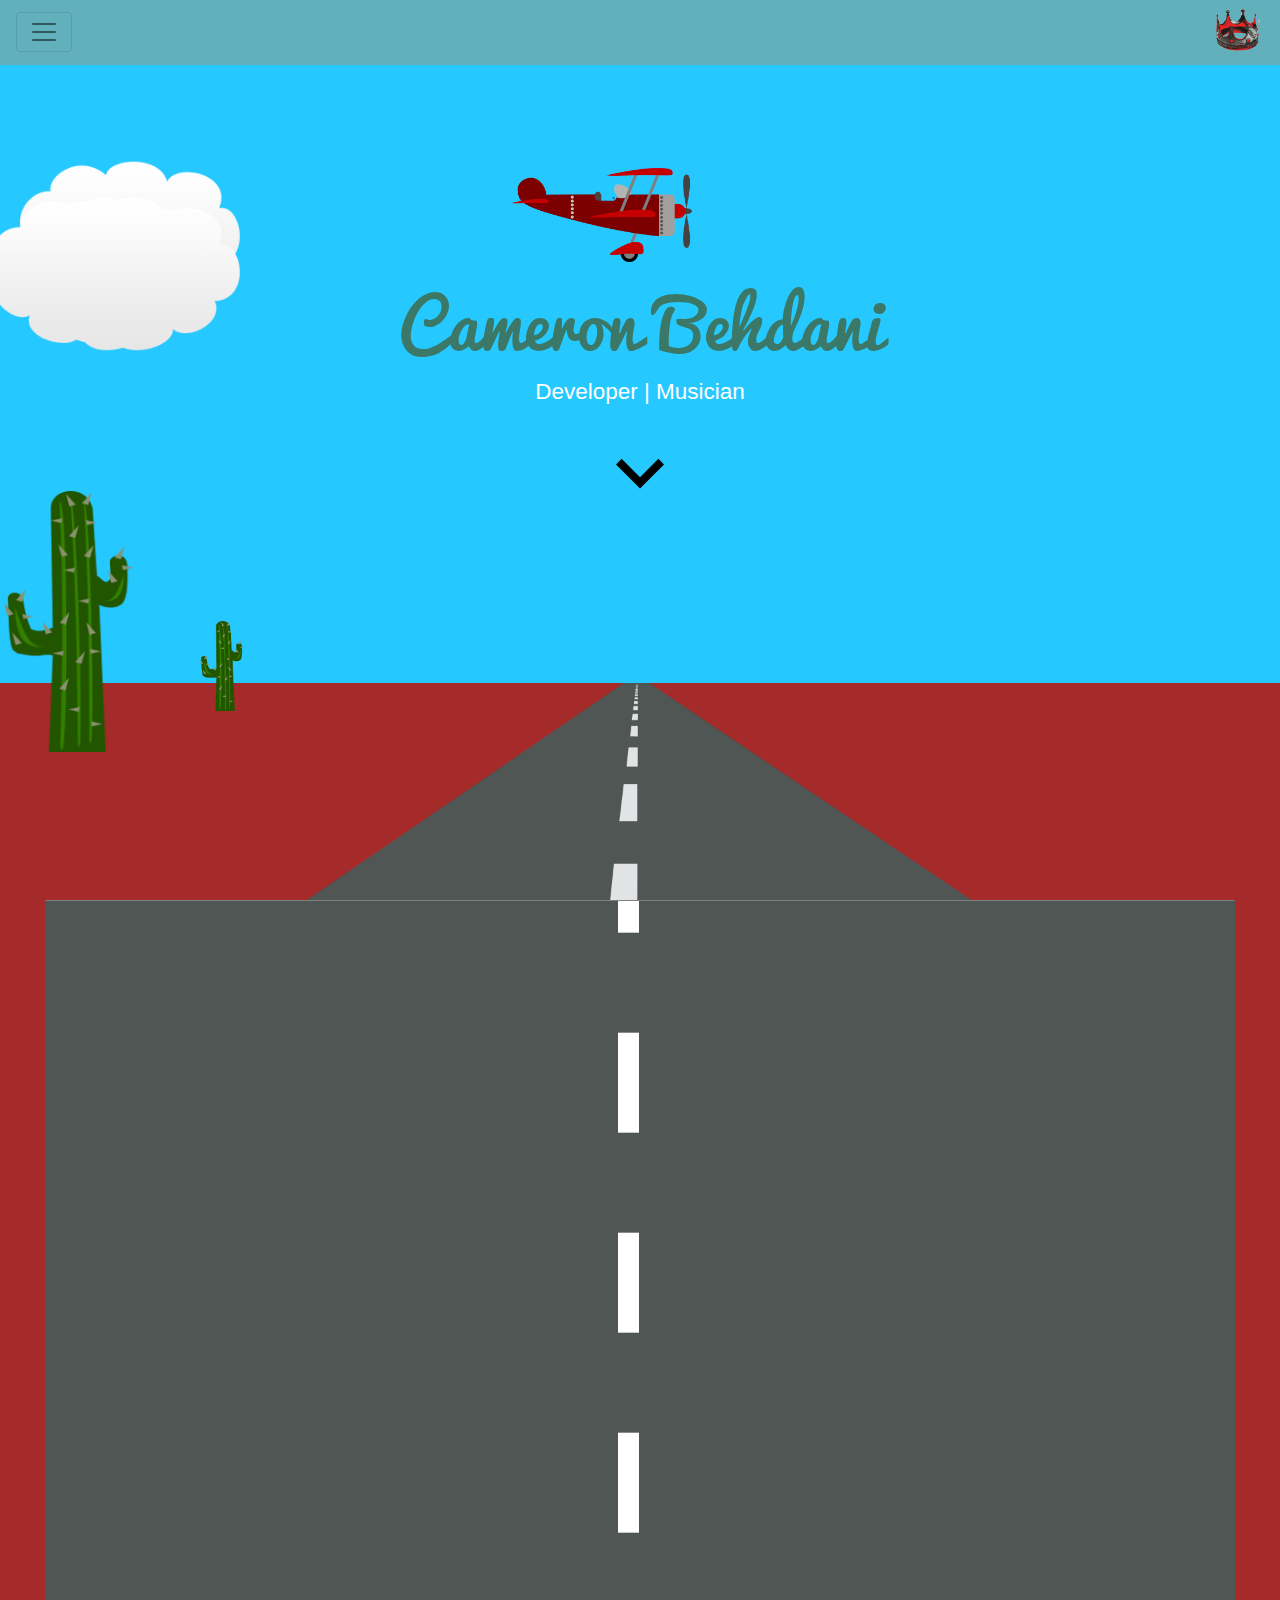
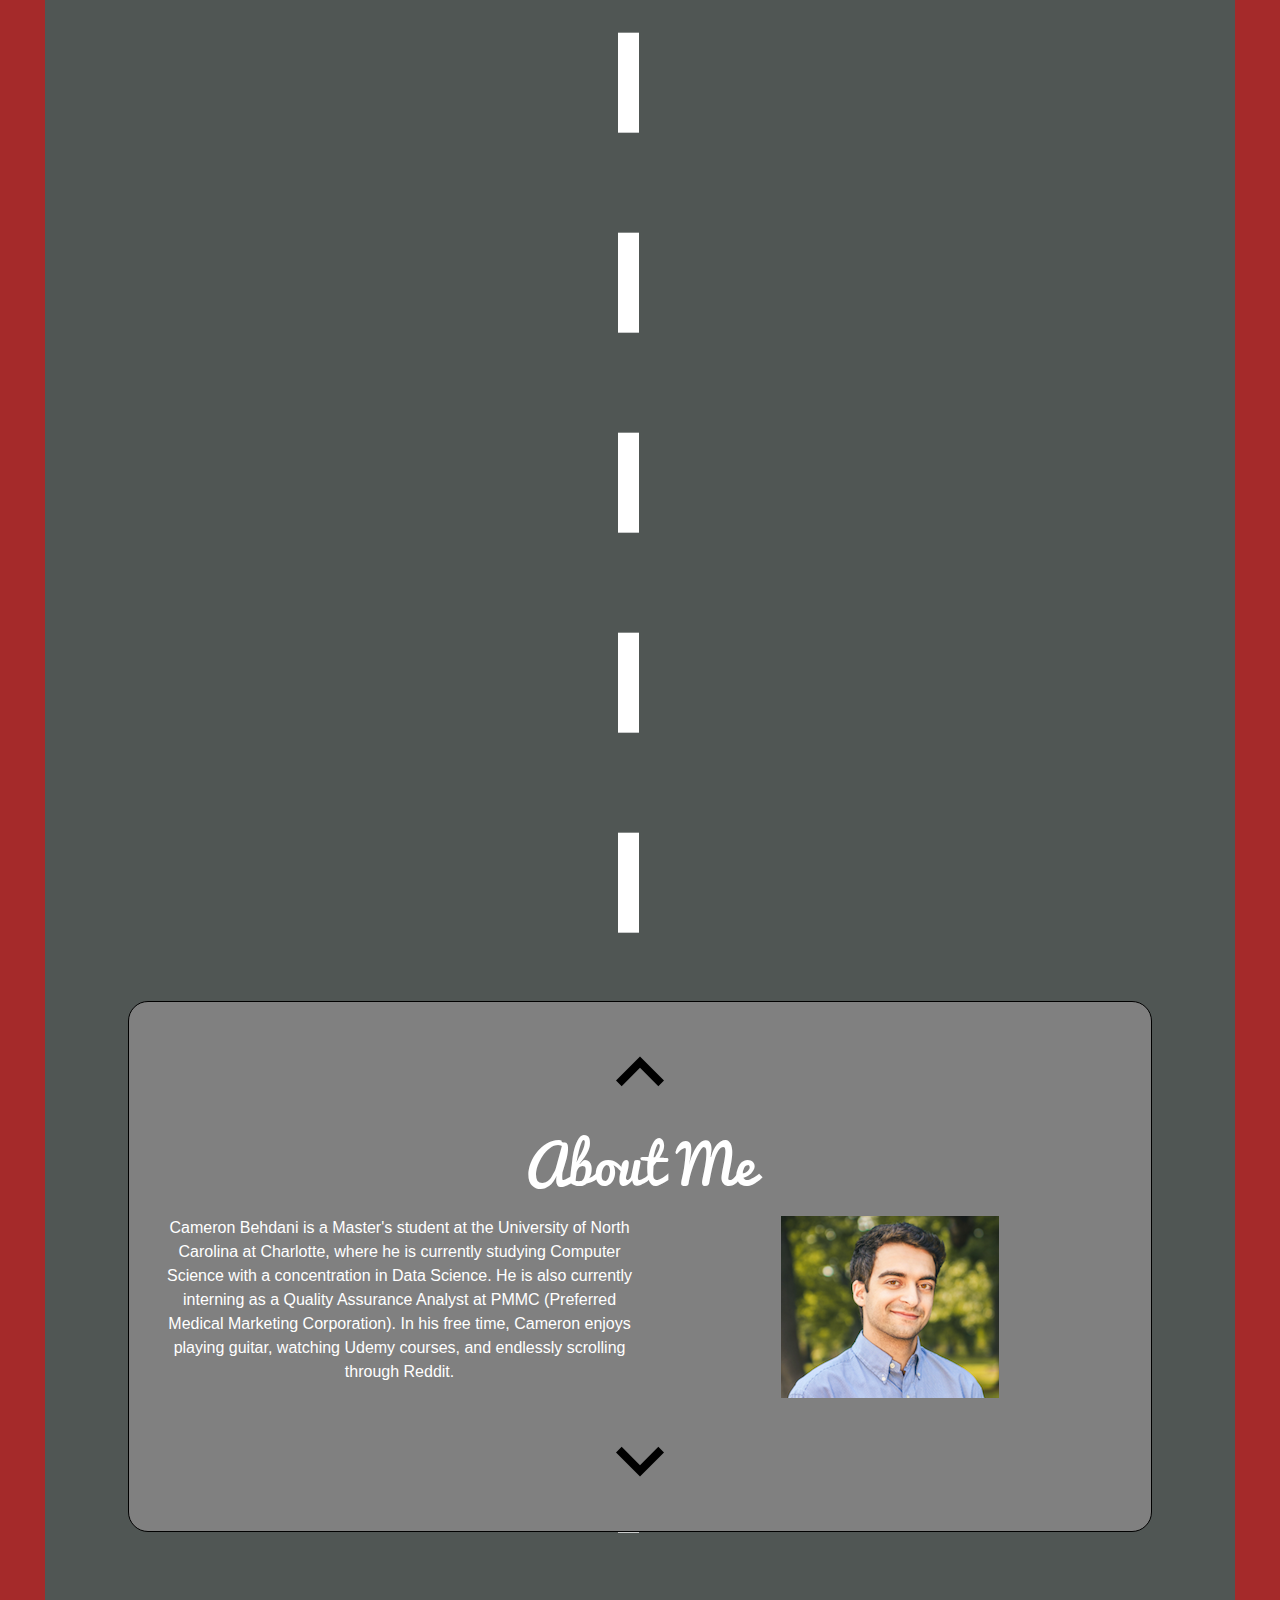
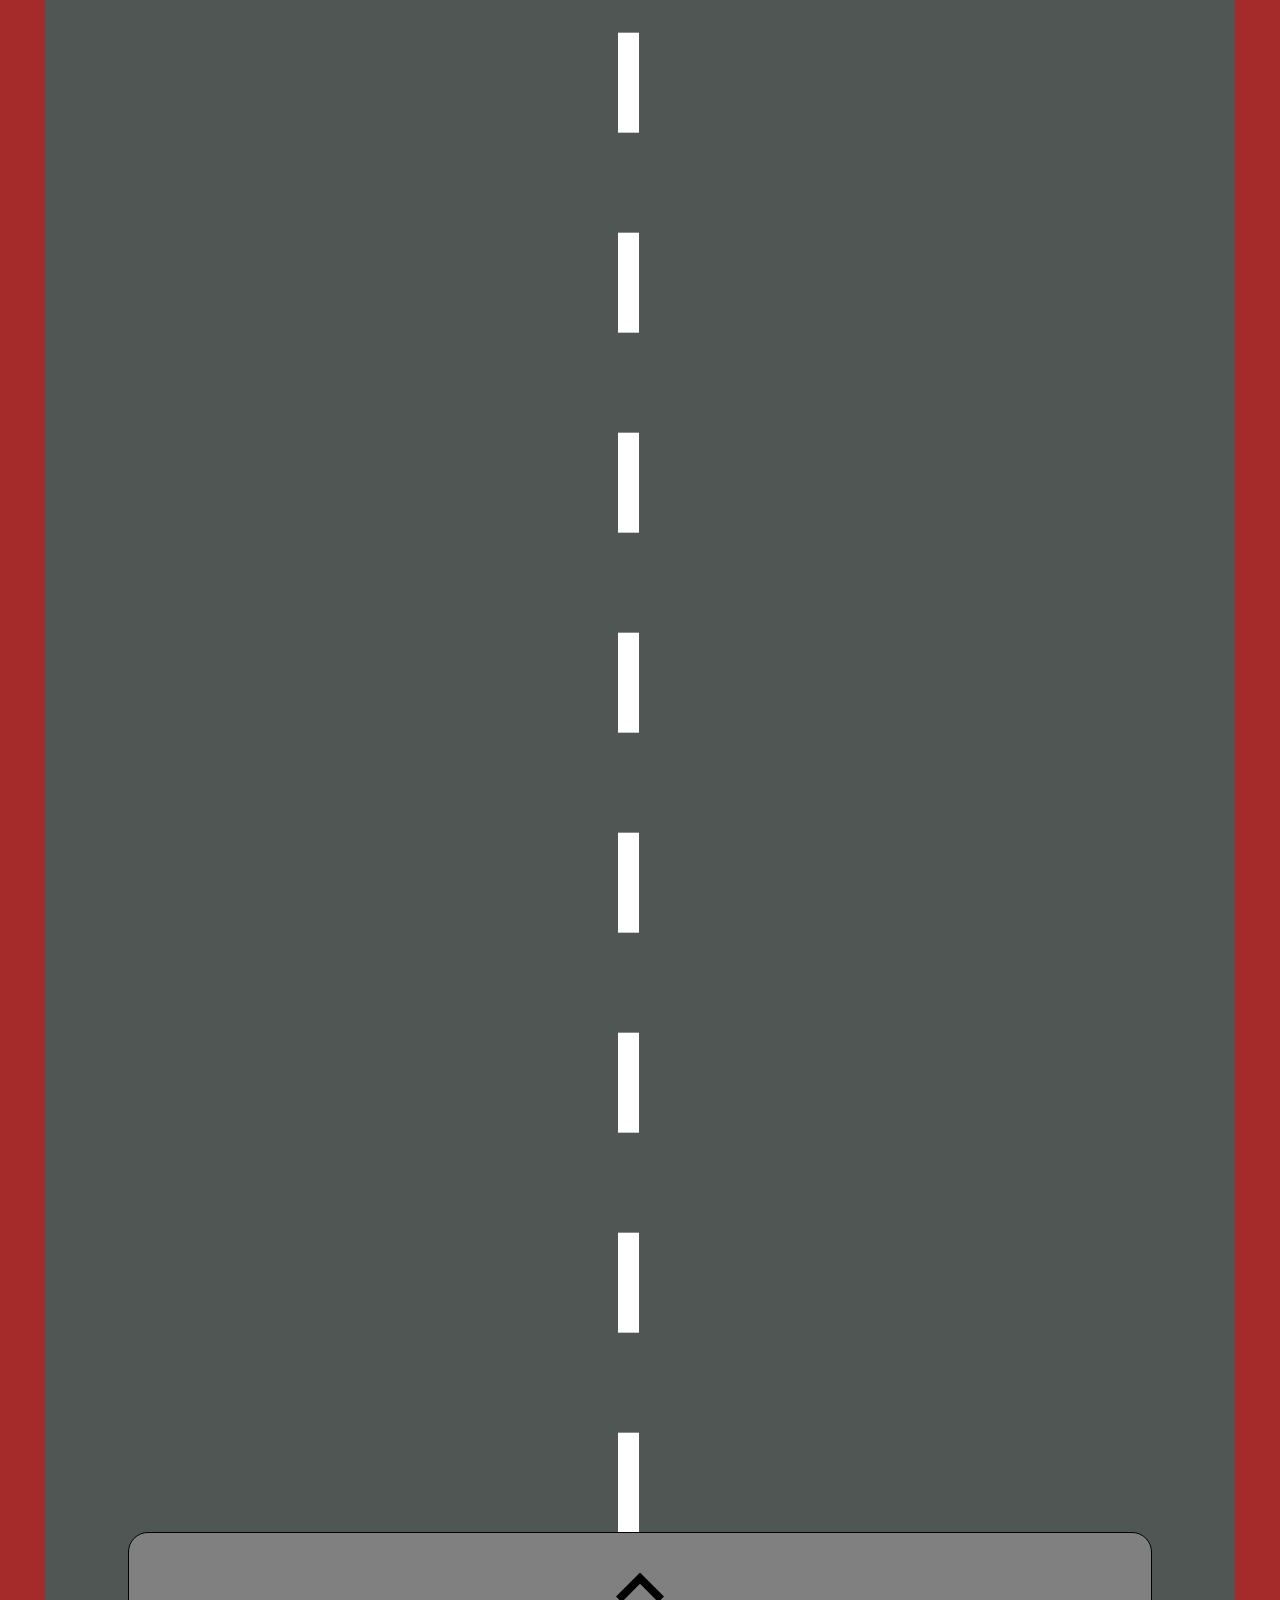
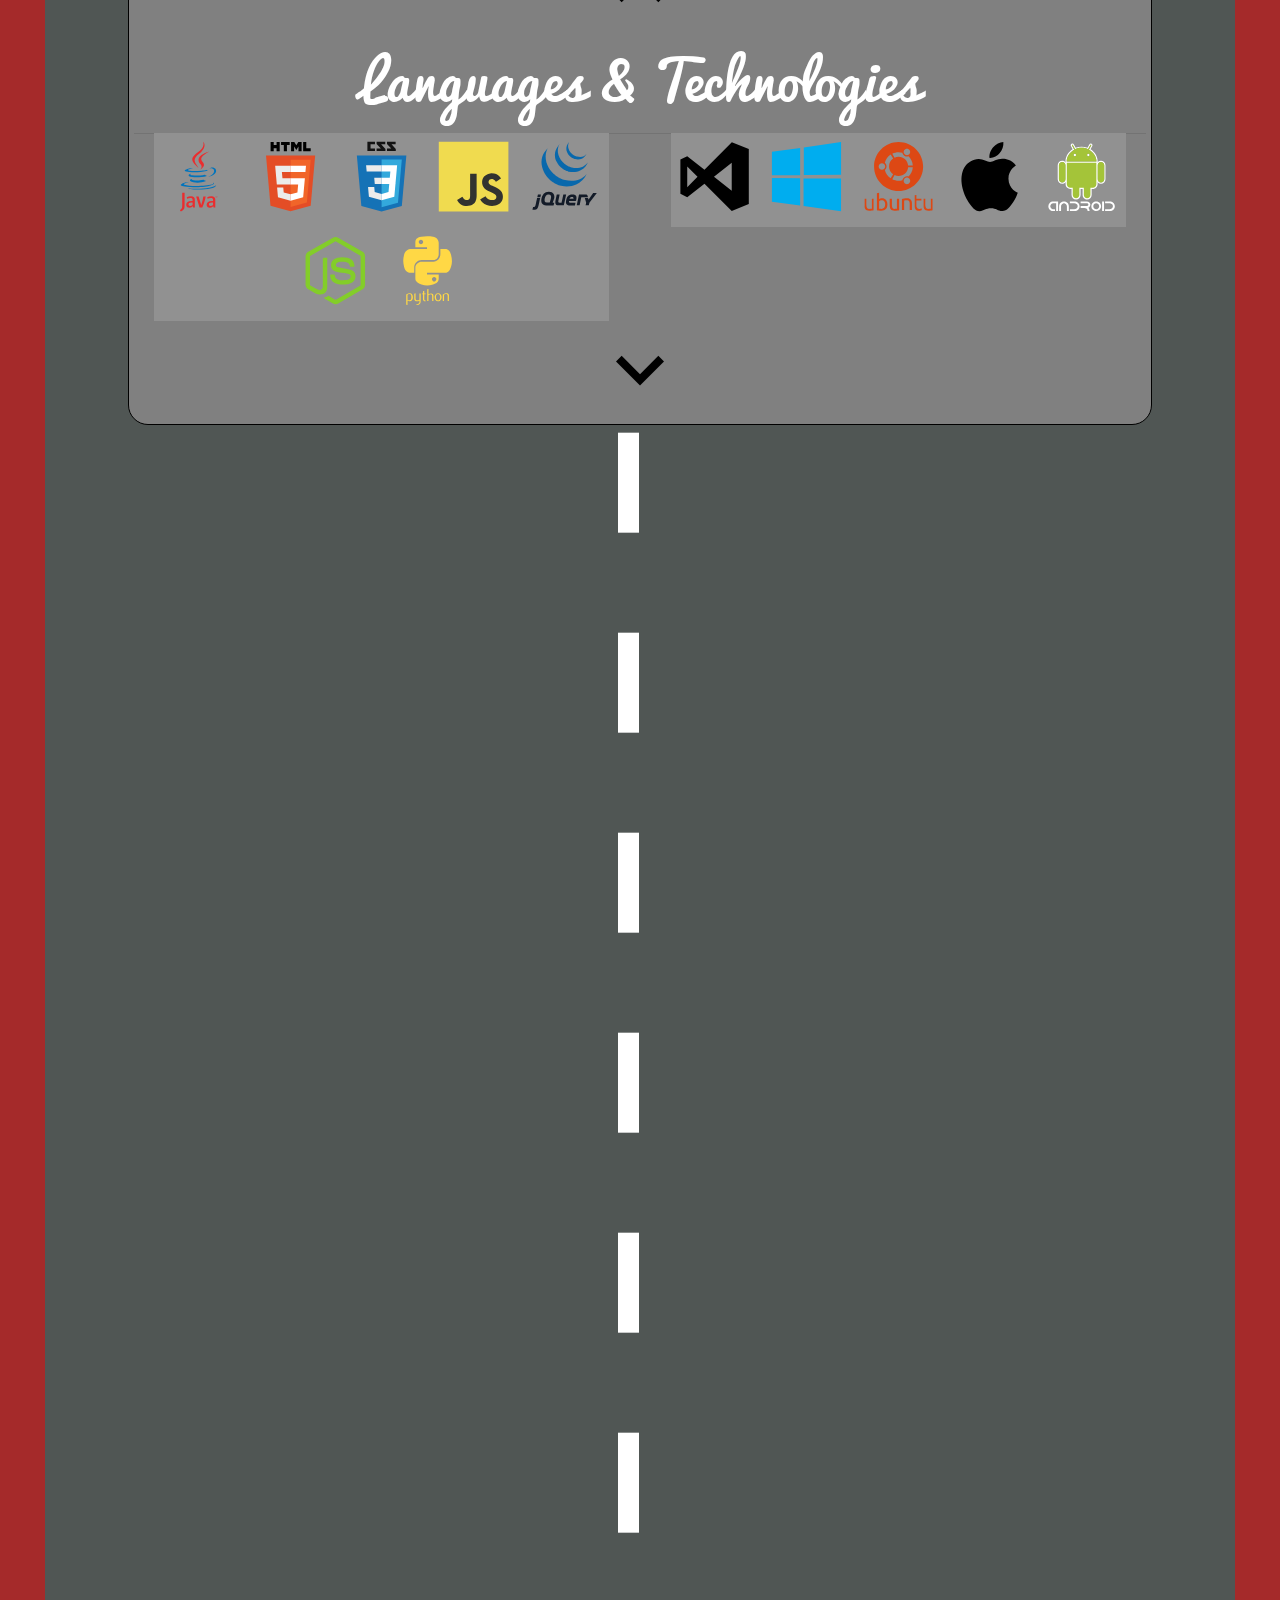
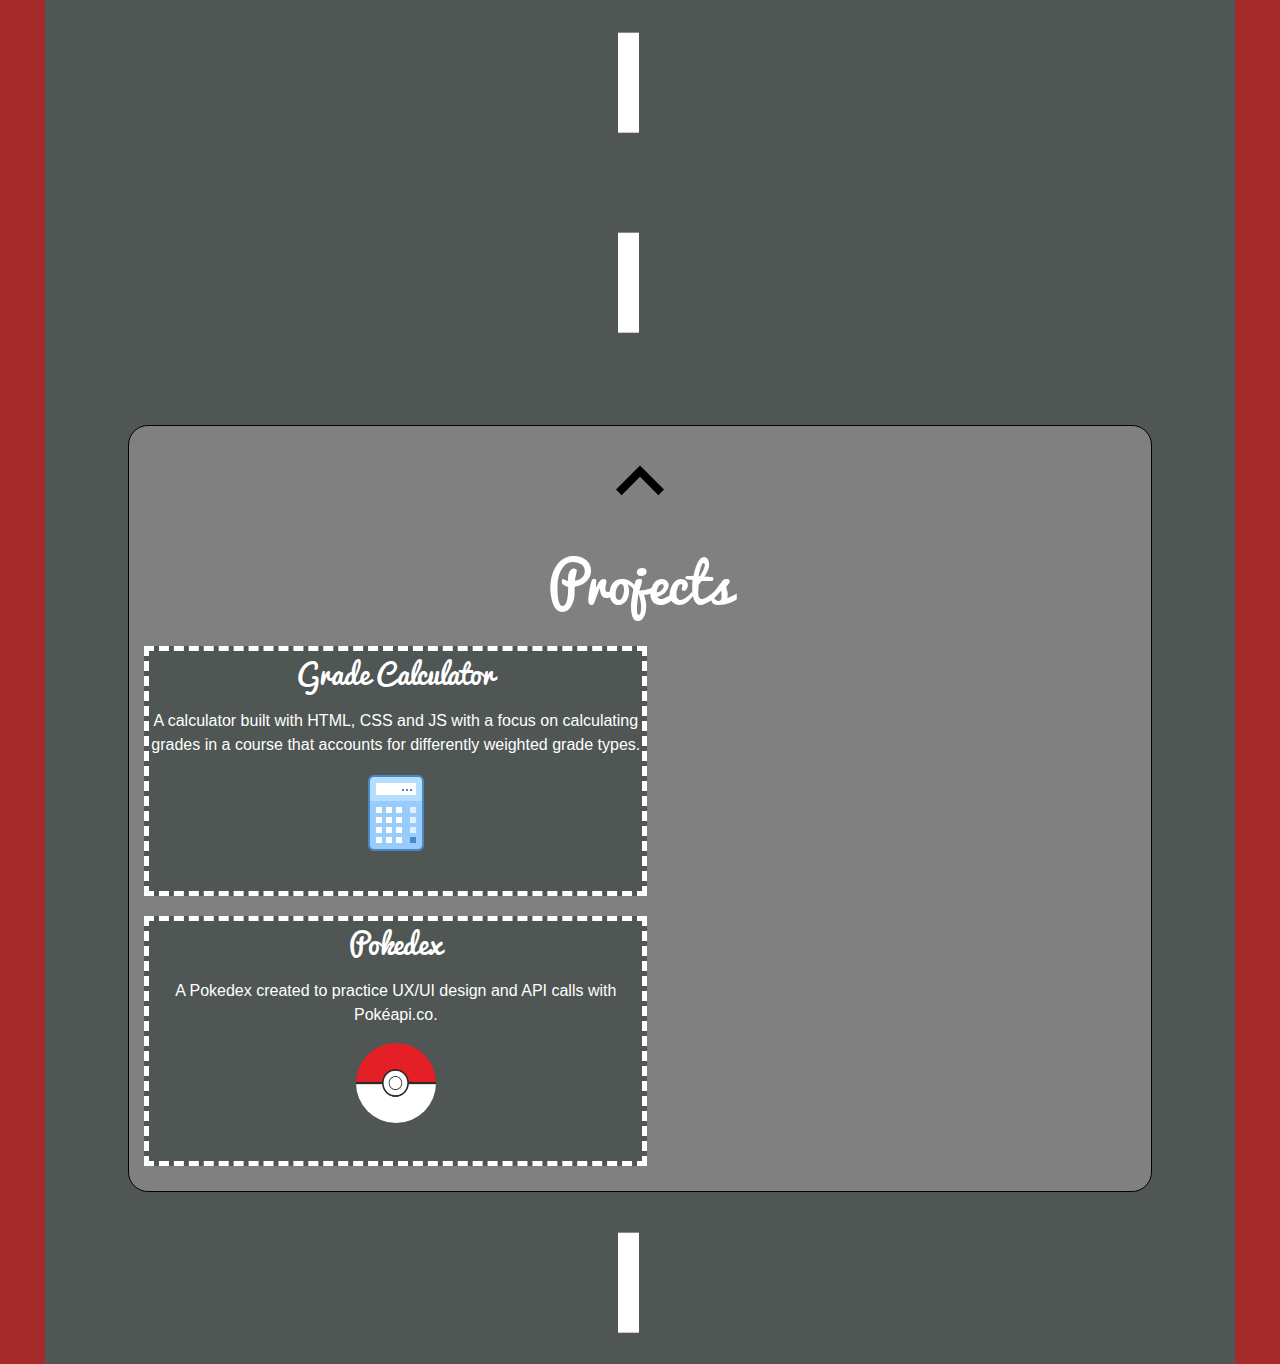
<file: index.html>
<!DOCTYPE html>
<html lang="en">
    <head>
        <meta charset="UTF-8">
        <meta name ="description" content="My Website">
        <meta name ="keywords" content="About Me, Personal Projects, HTML, CSS, JS, Bootstrap">
        <meta name ="author" content="Cameron Behdani">
        <meta name="viewport" content="width=device-width, initial-scale=1">
        <title>Cameron Behdani</title>
        <link rel="shortcut icon" typ="image/png" href="/images/Corona1- Crown.jpg">
        <link rel="stylesheet" href="bootstrap/css/bootstrap.min.css">
        <link rel="stylesheet" href="https://maxcdn.bootstrapcdn.com/bootstrap/4.0.0-alpha.6/css/bootstrap.min.css" integrity="sha384-rwoIResjU2yc3z8GV/NPeZWAv56rSmLldC3R/AZzGRnGxQQKnKkoFVhFQhNUwEyJ" crossorigin="anonymous">
        <link rel="stylesheet" href="CSS/style.css">    
    </head>
<body>
    <header>      
        <nav class="navbar fixed-top navbar-toggleable-md navbar-inverse navbar-light navbar-state1">
            <button class="navbar-toggler navbar-toggler-right" type="button" data-toggle="collapse" data-target="#navbarSupportedContent" aria-controls="navbarSupportedContent" aria-expanded="false" aria-label="Toggle navigation">
                <span class="navbar-toggler-icon"></span>
            </button>
            <img src="images/Corona1-%20Crown.jpg" width="50" height="50" alt="" class="crown">  
            <div class="collapse navbar-collapse" id="navbarSupportedContent">
                <ul class="navbar-nav mr-auto">
                    <li class="nav-item">
                        <a data-scroll class="nav-link" href="#home">Home </a>
                    </li>
                    <li class="nav-item">
                        <a data-scroll class="nav-link" href="#projectarea1">About Me</a>
                    </li>
                    <li class="nav-item">
                        <a data-scroll class="nav-link" href="#projectarea2" id="mp">Languages & Technologies</a>
                    </li>
                    <li class="nav-item">
                        <a data-scroll class="nav-link" href="#projectarea3" id="mp">Projects</a>
                    </li>   
                </ul> 
                <ul class="nav navbar-nav navbar-right">
                    <li class="nav-item">
                        <a class="nav-link">
                            <a href="https://github.com/cbehdani">
                                <img src="images/GitHub-Mark-32px.png" id="GitHubIcon">
                            </a>             
                            <a href="mailto:cam_bw@yahoo.com">
                                <img src="images/iconmonstr-email-2-32.png">
                            </a>
                        </a>
                    </li>
                </ul>
            </div>
        </nav> 
        <div id="home"></div>
        <div id="jumbo1" class="jumbotron jumbotron-fluid text-white jumbotronstate1">  
            <div id="wrapper">  
                <img src="images/cloud.png" class="cloudpic1">  
                <img src="images/cloud.png" class="cloudpic2">
                <img src="images/cloud.png" class="cloudpic3">
                <a href="#"><img src="images/childrens-plane-flipped-erase.png" class="planepic1" id="planepic1"></a>  
            </div>  
            <div class= "container">
                <h1 class="display-1" style="font-size: 7.5vh" >Cameron Behdani</h1>
                <p class="lead" style="font-size: 2.5vh; color:white;">Developer | Musician </p>
                <a href="#projectarea1" class="btn" role="button" ><img src="/images/downArrow.png" class="scrollArrowDown" id="scrollA" alt=""> </a>

            </div> 
            <div class="cactus1container">
                <a href="#"><img src="images/noBackgroundMiniCactus.png" class="cactus_1"></a>
            </div> 
            <div class="cactus2container">
                <img src="images/cactus.png" class="cactus_2">
            </div> 
        </div>    
        <div id="jumbo2" class="jumbotron jumbotron-fluid jumbotron2" style="background:brown">
            <div class="ground">
                <div class="road"></div>
                <div class="road-line-1">
                    <img src="images/Road-PNG-Image-43815.png" class="tri">
                </div> 
            </div>
        </div>        
    </header>    
         
    <div class="bodycontent">
        <div class="projectsection">   
            <div id="projectarea1" class="projectArea">
                <div id=""></div> 
                <a href="#home" class="btn" role="button" ><img src="/images/upArrow.png" class="scrollArrowUp" id="scrollA" alt=""> </a>
                <div class="personalBio">
                    <div class="bioHeader">About Me</div>
                    <div class="bioBody">
                        <div class="bioText">
                            <p>Cameron Behdani is a Master's student at the University of North Carolina at Charlotte, where he is currently
                                    studying Computer Science with a concentration in Data Science.
                                    He is also currently interning as a Quality Assurance Analyst at PMMC (Preferred Medical Marketing Corporation).
                                    In his free time, Cameron enjoys playing guitar, watching Udemy courses, and endlessly scrolling through Reddit.</p>
                        </div>
                        <div class="bioImage">
                            <img src="/images/WebsiteHeadshot.png" id="myHeadshot">
                        </div>
                    </div>
                </div>
                <a href="#projectarea2" class="btn" role="button" ><img src="/images/downArrow.png" class="scrollArrowDown" id="scroll1" alt=""> </a>
            </div>
            <div id="projectarea2" class="projectArea">  
                <a href="#projectarea1" class="btn" role="button" ><img src="/images/upArrow.png" class="scrollArrowDown" id="scrollA" alt=""> </a>
                <div id="langAndTech">
                <p class="project-title-general">Languages & Technologies</p> 
                    <div id="previousLangExperience" style="background-color: rgb(145, 145, 145)">
                        <svg viewBox="0 0 128 128" class="logoSize">
                            <path fill="#0074BD" d="M52.581 67.817s-3.284 1.911 2.341 2.557c6.814.778 10.297.666 17.805-.753 0 0 1.979 1.237 4.735 2.309-16.836 7.213-38.104-.418-24.881-4.113zM50.522 58.402s-3.684 2.729 1.945 3.311c7.28.751 13.027.813 22.979-1.103 0 0 1.373 1.396 3.536 2.157-20.352 5.954-43.021.469-28.46-4.365z"></path><path fill="#EA2D2E" d="M67.865 42.431c4.151 4.778-1.088 9.074-1.088 9.074s10.533-5.437 5.696-12.248c-4.519-6.349-7.982-9.502 10.771-20.378.001 0-29.438 7.35-15.379 23.552z"></path><path fill="#0074BD" d="M90.132 74.781s2.432 2.005-2.678 3.555c-9.716 2.943-40.444 3.831-48.979.117-3.066-1.335 2.687-3.187 4.496-3.576 1.887-.409 2.965-.334 2.965-.334-3.412-2.403-22.055 4.719-9.469 6.762 34.324 5.563 62.567-2.506 53.665-6.524zM54.162 48.647s-15.629 3.713-5.534 5.063c4.264.57 12.758.439 20.676-.225 6.469-.543 12.961-1.704 12.961-1.704s-2.279.978-3.93 2.104c-15.874 4.175-46.533 2.23-37.706-2.038 7.463-3.611 13.533-3.2 13.533-3.2zM82.2 64.317c16.135-8.382 8.674-16.438 3.467-15.353-1.273.266-1.845.496-1.845.496s.475-.744 1.378-1.063c10.302-3.62 18.223 10.681-3.322 16.345 0 0 .247-.224.322-.425z"></path><path fill="#EA2D2E" d="M72.474 1.313s8.935 8.939-8.476 22.682c-13.962 11.027-3.184 17.313-.006 24.498-8.15-7.354-14.128-13.828-10.118-19.852 5.889-8.842 22.204-13.131 18.6-27.328z"></path><path fill="#0074BD" d="M55.749 87.039c15.484.99 39.269-.551 39.832-7.878 0 0-1.082 2.777-12.799 4.981-13.218 2.488-29.523 2.199-39.191.603 0 0 1.98 1.64 12.158 2.294z"></path><path fill="#EA2D2E" d="M94.866 100.181h-.472v-.264h1.27v.264h-.47v1.317h-.329l.001-1.317zm2.535.066h-.006l-.468 1.251h-.216l-.465-1.251h-.005v1.251h-.312v-1.581h.457l.431 1.119.432-1.119h.454v1.581h-.302v-1.251zM53.211 115.037c-1.46 1.266-3.004 1.978-4.391 1.978-1.974 0-3.045-1.186-3.045-3.085 0-2.055 1.146-3.56 5.738-3.56h1.697v4.667h.001zm4.031 4.548v-14.077c0-3.599-2.053-5.973-6.997-5.973-2.886 0-5.416.714-7.473 1.622l.592 2.493c1.62-.595 3.715-1.147 5.771-1.147 2.85 0 4.075 1.147 4.075 3.521v1.779h-1.424c-6.921 0-10.044 2.685-10.044 6.723 0 3.479 2.058 5.456 5.933 5.456 2.49 0 4.351-1.028 6.088-2.533l.316 2.137h3.163v-.001zM70.694 119.585h-5.027l-6.051-19.689h4.391l3.756 12.099.835 3.635c1.896-5.258 3.24-10.596 3.912-15.733h4.271c-1.143 6.481-3.203 13.598-6.087 19.688zM89.982 115.037c-1.465 1.266-3.01 1.978-4.392 1.978-1.976 0-3.046-1.186-3.046-3.085 0-2.055 1.149-3.56 5.736-3.56h1.701v4.667h.001zm4.033 4.548v-14.077c0-3.599-2.059-5.973-6.999-5.973-2.889 0-5.418.714-7.475 1.622l.593 2.493c1.62-.595 3.718-1.147 5.774-1.147 2.846 0 4.074 1.147 4.074 3.521v1.779h-1.424c-6.923 0-10.045 2.685-10.045 6.723 0 3.479 2.056 5.456 5.93 5.456 2.491 0 4.349-1.028 6.091-2.533l.318 2.137h3.163v-.001zM37.322 122.931c-1.147 1.679-3.005 3.008-5.037 3.757l-1.989-2.345c1.547-.794 2.872-2.075 3.489-3.269.532-1.063.753-2.43.753-5.701v-22.482h4.284v22.173c0 4.375-.348 6.144-1.5 7.867z"></path>
                        </svg>
                        <svg viewBox="0 0 128 128" class="logoSize">
                                <path fill="#E44D26" d="M27.854 116.354l-8.043-90.211h88.378l-8.051 90.197-36.192 10.033z"></path><path fill="#F16529" d="M64 118.704l29.244-8.108 6.881-77.076h-36.125z"></path><path fill="#EBEBEB" d="M64 66.978h-14.641l-1.01-11.331h15.651v-11.064h-27.743l.264 2.969 2.72 30.489h24.759zM64 95.711l-.049.013-12.321-3.328-.788-8.823h-11.107l1.55 17.372 22.664 6.292.051-.015z"></path><path d="M28.034 1.627h5.622v5.556h5.144v-5.556h5.623v16.822h-5.623v-5.633h-5.143v5.633h-5.623v-16.822zM51.816 7.206h-4.95v-5.579h15.525v5.579h-4.952v11.243h-5.623v-11.243zM64.855 1.627h5.862l3.607 5.911 3.603-5.911h5.865v16.822h-5.601v-8.338l-3.867 5.981h-.098l-3.87-5.981v8.338h-5.502v-16.822zM86.591 1.627h5.624v11.262h7.907v5.561h-13.531v-16.823z"></path><path fill="#fff" d="M63.962 66.978v11.063h13.624l-1.284 14.349-12.34 3.331v11.51l22.682-6.286.166-1.87 2.6-29.127.27-2.97h-2.982zM63.962 44.583v11.064h26.725l.221-2.487.505-5.608.265-2.969z"></path>
                        </svg>
                        <svg viewBox="0 0 128 128" class="logoSize">
                                <path fill="#131313" d="M89.234 5.856h-7.384l7.679 8.333v3.967h-15.816v-4.645h7.678l-7.678-8.333v-3.971h15.521v4.649zm-18.657 0h-7.384l7.679 8.333v3.967h-15.817v-4.645h7.679l-7.679-8.333v-3.971h15.522v4.649zm-18.474.19h-7.968v7.271h7.968v4.839h-13.632v-16.949h13.632v4.839z"></path><path fill="#1572B6" d="M27.613 116.706l-8.097-90.813h88.967l-8.104 90.798-36.434 10.102-36.332-10.087z"></path><path fill="#33A9DC" d="M64.001 119.072l29.439-8.162 6.926-77.591h-36.365v85.753z"></path><path fill="#fff" d="M64 66.22h14.738l1.019-11.405h-15.757v-11.138h27.929000000000002l-.267 2.988-2.737 30.692h-24.925v-11.137z"></path><path fill="#EBEBEB" d="M64.067 95.146l-.049.014-12.404-3.35-.794-8.883h-11.178999999999998l1.561 17.488 22.814 6.333.052-.015v-11.587z"></path><path fill="#fff" d="M77.792 76.886l-1.342 14.916-12.422 3.353v11.588l22.833-6.328.168-1.882 1.938-21.647h-11.175z"></path><path fill="#EBEBEB" d="M64.039 43.677v11.136999999999999h-26.903000000000002l-.224-2.503-.507-5.646-.267-2.988h27.901zM64 66.221v11.138h-12.247l-.223-2.503-.508-5.647-.267-2.988h13.245z"></path>
                        </svg>
                        <svg viewBox="0 0 128 128" class="logoSize">
                                <path fill="#F0DB4F" d="M1.408 1.408h125.184v125.185h-125.184z"></path><path fill="#323330" d="M116.347 96.736c-.917-5.711-4.641-10.508-15.672-14.981-3.832-1.761-8.104-3.022-9.377-5.926-.452-1.69-.512-2.642-.226-3.665.821-3.32 4.784-4.355 7.925-3.403 2.023.678 3.938 2.237 5.093 4.724 5.402-3.498 5.391-3.475 9.163-5.879-1.381-2.141-2.118-3.129-3.022-4.045-3.249-3.629-7.676-5.498-14.756-5.355l-3.688.477c-3.534.893-6.902 2.748-8.877 5.235-5.926 6.724-4.236 18.492 2.975 23.335 7.104 5.332 17.54 6.545 18.873 11.531 1.297 6.104-4.486 8.08-10.234 7.378-4.236-.881-6.592-3.034-9.139-6.949-4.688 2.713-4.688 2.713-9.508 5.485 1.143 2.499 2.344 3.63 4.26 5.795 9.068 9.198 31.76 8.746 35.83-5.176.165-.478 1.261-3.666.38-8.581zm-46.885-37.793h-11.709l-.048 30.272c0 6.438.333 12.34-.714 14.149-1.713 3.558-6.152 3.117-8.175 2.427-2.059-1.012-3.106-2.451-4.319-4.485-.333-.584-.583-1.036-.667-1.071l-9.52 5.83c1.583 3.249 3.915 6.069 6.902 7.901 4.462 2.678 10.459 3.499 16.731 2.059 4.082-1.189 7.604-3.652 9.448-7.401 2.666-4.915 2.094-10.864 2.07-17.444.06-10.735.001-21.468.001-32.237z"></path>
                        </svg>
                        <svg viewBox="0 0 128 128" class="logoSize">
                                <path fill="#0868AC" d="M27.758 20.421c-7.352 10.565-6.437 24.312-.82 35.54l.411.798.263.506.164.291.293.524c.174.307.353.612.536.919l.306.504c.203.326.41.65.622.973l.265.409c.293.437.592.872.901 1.301l.026.033.152.205c.267.368.542.732.821 1.093l.309.393c.249.313.502.623.759.934l.29.346c.345.406.698.812 1.057 1.208l.021.022.041.045c.351.383.71.758 1.075 1.133l.344.347c.282.284.569.563.858.841l.351.334c.387.364.777.722 1.176 1.07l.018.016.205.174c.351.305.708.605 1.068.902l.442.353c.294.235.591.468.89.696l.477.361c.33.243.663.482.999.717l.363.258.101.072c.318.22.645.431.97.642l.42.28c.5.315 1.007.628 1.519.93l.42.237c.377.217.756.431 1.14.639l.631.326.816.424.188.091.334.161c.427.204.858.405 1.293.599l.273.122c.498.218 1.001.427 1.508.628l.368.144c.469.182.945.359 1.423.527l.179.062c.524.184 1.054.353 1.587.52l.383.114c.542.164 1.079.358 1.638.462 35.553 6.483 45.88-21.364 45.88-21.364-8.674 11.3-24.069 14.28-38.656 10.962-.553-.125-1.089-.298-1.628-.456l-.406-.124c-.526-.161-1.049-.33-1.568-.51l-.215-.077c-.465-.164-.924-.336-1.382-.513l-.388-.152c-.501-.198-1-.405-1.492-.62l-.298-.133c-.423-.191-.842-.384-1.259-.585l-.364-.175c-.327-.159-.65-.328-.974-.495l-.649-.341c-.395-.21-.782-.43-1.167-.654l-.394-.219c-.513-.303-1.019-.615-1.52-.932l-.41-.273c-.363-.234-.725-.473-1.081-.719l-.349-.245c-.344-.242-.685-.489-1.022-.738l-.453-.343c-.31-.237-.618-.476-.922-.721l-.411-.33c-.388-.318-.771-.64-1.149-.969l-.126-.105c-.409-.359-.811-.728-1.208-1.098l-.34-.328c-.294-.279-.584-.561-.868-.851l-.34-.34c-.362-.37-.717-.745-1.065-1.126l-.053-.057c-.368-.402-.728-.813-1.08-1.229l-.283-.336c-.263-.316-.523-.638-.777-.961l-.285-.355c-.307-.397-.605-.793-.898-1.195-8.098-11.047-11.008-26.283-4.535-38.795M50.578 11.519c-5.316 7.65-5.028 17.893-.88 25.983.695 1.356 1.477 2.673 2.351 3.925.796 1.143 1.68 2.501 2.737 3.418.383.422.784.834 1.193 1.238l.314.311c.397.385.801.764 1.218 1.132l.05.043.012.012c.462.405.939.794 1.423 1.178l.323.252c.486.372.981.738 1.489 1.087l.043.033.68.447.322.213c.363.233.73.459 1.104.676l.156.092c.322.185.648.367.975.545l.347.18.682.354.103.047c.469.23.941.453 1.424.663l.314.13c.386.163.775.323 1.167.473l.5.184c.356.132.712.253 1.072.373l.484.155c.511.158 1.017.359 1.549.448 27.45 4.547 33.787-16.588 33.787-16.588-5.712 8.228-16.775 12.153-28.58 9.089-.524-.138-1.042-.288-1.555-.449l-.467-.151c-.365-.117-.728-.243-1.087-.374l-.491-.183c-.394-.152-.784-.309-1.171-.473l-.315-.133c-.485-.211-.962-.434-1.432-.666l-.718-.365-.414-.213c-.306-.166-.61-.338-.909-.514l-.217-.123c-.372-.217-.738-.44-1.1-.672l-.332-.221-.712-.472c-.506-.349-.999-.714-1.484-1.085l-.334-.264c-5.167-4.079-9.263-9.655-11.21-15.977-2.041-6.557-1.601-13.917 1.935-19.891M69.771 4.868c-3.134 4.612-3.442 10.341-1.267 15.435 2.293 5.407 6.992 9.648 12.477 11.66l.682.235.3.096c.323.102.644.22.978.282 15.157 2.929 19.268-7.777 20.362-9.354-3.601 5.185-9.653 6.43-17.079 4.627-.586-.142-1.231-.354-1.796-.555-.725-.259-1.439-.553-2.134-.886-1.318-.634-2.575-1.402-3.741-2.282-6.645-5.042-10.772-14.659-6.436-22.492"></path><path fill="#131B28" d="M66.359 96.295h-4.226c-.234 0-.467.188-.517.417l-1.5 6.94-1.5 6.94c-.049.229-.282.417-.516.417h-2.991c-2.959 0-2.617-2.047-2.011-4.851l.018-.085.066-.354.012-.066.135-.72.145-.771.154-.785.682-3.332.683-3.332c.047-.23-.107-.419-.341-.419h-4.337c-.234 0-.466.188-.514.418l-.933 4.424-.932 4.425-.002.006-.086.412c-1.074 4.903-.79 9.58 5.048 9.727l.17.003h9.163c.234 0 .467-.188.516-.417l1.976-9.289 1.976-9.29c.049-.23-.103-.417-.338-.418zM21.103 96.246h-4.64c-.235 0-.469.188-.521.416l-.44 1.942-.44 1.942c-.051.229.098.416.333.416h4.676c.235 0 .468-.188.518-.417l.425-1.941.425-1.941c.049-.229-.101-.417-.336-.417zM19.757 102.29h-4.677c-.234 0-.469.188-.521.416l-.657 2.91-.656 2.909-.183.834-.631 2.97-.63 2.971c-.049.229-.15.599-.225.821 0 0-.874 2.6-2.343 2.57l-.184-.004-1.271-.023h-.001c-.234-.003-.469.18-.524.407l-.485 2.039-.484 2.038c-.055.228.093.416.326.42.833.01 2.699.031 3.828.031 3.669 0 5.604-2.033 6.843-7.883l1.451-6.714 1.361-6.297c.049-.227-.103-.415-.337-.415zM105.874 100.716l-.194-.801-.191-.82-.097-.414c-.38-1.477-1.495-2.328-3.917-2.328l-3.77-.004-3.472-.005h-3.907c-.234 0-.466.188-.515.417l-.173.816-.204.964-.057.271-1.759 8.24-1.67 7.822c-.05.23-.066.512-.038.626.028.115.479.209.713.209h3.524c.235 0 .532-.042.66-.094s.317-.513.364-.742l.626-3.099.627-3.1.001-.005.084-.413.76-3.56.671-3.144c.05-.229.281-.416.515-.417l11.089-.005c.235.002.383-.185.33-.414zM120.149 93.476l-.854.003h-3.549c-.235 0-.536.159-.667.353l-7.849 11.498c-.132.194-.283.166-.335-.062l-.578-2.533c-.052-.229-.287-.416-.522-.416h-5.045c-.235 0-.374.184-.31.409l2.261 7.921c.064.226.069.596.011.824l-.985 3.833c-.059.228.085.413.32.413h4.987c.234 0 .474-.186.532-.413l.986-3.833c.058-.229.221-.567.363-.755l12.742-16.911c.142-.188.065-.341-.169-.339l-1.339.008zM80.063 103.395v-.004c-.029.254-.264.441-.499.441h-6.397c-.222 0-.334-.15-.301-.336l.006-.015-.004.002.003-.021.029-.109c.611-1.624 1.855-2.69 4.194-2.69 2.634-.001 3.148 1.285 2.969 2.732zm-1.877-7.384c-8.211 0-10.157 4.984-11.249 10.015-1.091 5.128-.998 9.921 7.5 9.921h1.03l.256-.001h.06l1.02-.003h.018c2.244-.009 4.495-.026 5.406-.033.233-.004.461-.191.509-.42l.344-1.681.067-.327.41-2.006c.047-.229-.106-.418-.341-.418h-7.639c-3.039 0-3.941-.807-3.608-3.181h12.211l-.001.001.008-.001c.194-.003.374-.137.445-.315l.029-.106-.001.001c1.813-6.839 1.293-11.445-6.474-11.446zM39.376 103.369l-.116.409v.001l-.922 3.268-.922 3.267c-.063.227-.308.411-.543.411h-4.88c-3.702 0-4.604-2.896-3.702-7.166.901-4.368 2.668-7.083 6.312-7.358 4.98-.376 5.976 3.126 4.773 7.168zm3.348 7.105s2.301-5.588 2.823-8.814c.713-4.319-1.45-10.585-9.804-10.585-8.306 0-11.914 5.981-13.29 12.484-1.376 6.55.427 12.293 8.686 12.246l6.516-.024 6.089-.022c.234-.002.474-.188.534-.414l1.061-4.046c.059-.228-.084-.414-.319-.416l-1.017-.006-1.017-.006c-.199-.001-.313-.131-.289-.302l.027-.095zM83.844 106.733c0 .155-.125.281-.28.281-.154 0-.28-.126-.28-.281 0-.154.125-.279.28-.279.155 0 .28.125.28.279z"></path>
                        </svg>
                        <svg viewBox="0 0 128 128" class="logoSize">
                                <path fill="#83CD29" d="M112.678 30.334l-44.143-25.605c-2.781-1.584-6.424-1.584-9.227 0l-44.488 25.605c-2.869 1.651-4.82 4.754-4.82 8.073v51.142c0 3.319 1.992 6.423 4.862 8.083l11.729 6.688c5.627 2.772 7.186 2.772 9.746 2.772 8.334 0 12.662-5.039 12.662-13.828v-50.49c.001-.713.446-1.774-.255-1.774h-5.622c-.712 0-2.122 1.061-2.122 1.773v50.49c0 3.896-3.616 7.773-10.202 4.48l-12.122-7.013c-.422-.23-.676-.693-.676-1.181v-51.142c0-.482.463-.966.891-1.213l44.378-25.561c.415-.235 1.002-.235 1.415 0l43.963 25.555c.421.253.354.722.354 1.219v51.142c0 .488.092.963-.323 1.198l-44.133 25.576c-.378.227-.87.227-1.285 0l-11.317-6.749c-.341-.198-.752-.269-1.08-.086-3.145 1.783-3.729 2.02-6.679 3.043-.727.253-1.799.692.408 1.929l14.798 8.754c1.416.82 3.027 1.246 4.647 1.246 1.642 0 3.249-.426 4.666-1.246l43.976-25.582c2.871-1.672 4.322-4.764 4.322-8.083v-51.142c-.001-3.319-1.452-6.414-4.323-8.073zM77.727 81.445c-11.727 0-14.309-3.235-15.17-9.066-.102-.628-.634-1.379-1.274-1.379h-5.73c-.709 0-1.28.86-1.28 1.566 0 7.466 4.06 16.512 23.454 16.512 14.038 0 22.088-5.455 22.088-15.109 0-9.572-6.467-12.084-20.082-13.886-13.762-1.819-15.16-2.738-15.16-5.962 0-2.658 1.184-6.203 11.374-6.203 9.104 0 12.46 1.954 13.841 8.091.119.577.646.991 1.241.991h5.754c.354 0 .691-.143.939-.396.241-.272.367-.613.336-.979-.893-10.569-7.913-15.494-22.112-15.494-12.632 0-20.166 5.334-20.166 14.275 0 9.698 7.497 12.378 19.622 13.577 14.505 1.422 15.633 3.542 15.633 6.395 0 4.956-3.978 7.067-13.308 7.067z"></path>
                        </svg>
                        <svg viewBox="0 0 128 128" class="logoSize">
                                <path fill="#FFD845" d="M40 68v-10.079c0-6.973 6.218-12.921 13.383-12.921h21.102c5.874 0 9.515-5.04 9.515-10.938v-20.117c0-5.726-4.306-10.026-10.04-10.981-3.629-.604-7.131-.879-10.743-.862-3.611.017-7.339.324-10.374.862-8.941 1.578-10.843 4.884-10.843 10.981v8.055h21v3h-28.108999999999998c-6.14 0-11.516 3.53-13.198 10.552-1.939 8.047-2.025 13.202 0 21.605 1.502 6.254 5.089 10.843 11.228 10.843h7.079zm12.054-51.372c-2.19 0-3.964-1.795-3.964-4.013 0-2.229 1.773-4.039 3.964-4.039 2.182 0 3.964 1.811 3.964 4.039 0 2.218-1.782 4.013-3.964 4.013zM106.175 35.552c-1.517-6.114-4.416-10.552-10.563-10.552h-8.612v9.062c0 7.273-5.484 13.938-12.515 13.938h-21.102c-5.78 0-11.383 4.403-11.383 10.193v20.117c0 5.725 5.388 9.093 10.974 10.734 6.686 1.967 12.781 2.322 20.782 0 5.318-1.54 10.244-4.638 10.244-10.734v-7.31h-21v-3h32.611c6.14 0 8.428-4.416 10.563-10.843 2.206-6.618 2.112-13.115.001-21.605zm-30.361 40.073c2.19 0 3.965 1.795 3.965 4.015 0 2.227-1.774 4.037-3.965 4.037-2.182 0-3.963-1.811-3.963-4.037 0-2.22 1.781-4.015 3.963-4.015z"></path><path fill="#FFD845" d="M34.911 112.049c0-3.757-1.072-5.686-3.214-5.791-.853-.041-1.685.095-2.495.409-.646.231-1.082.461-1.311.692v8.968c1.371.86 2.588 1.26 3.649 1.197 2.247-.148 3.371-1.971 3.371-5.475zm2.643.157c0 1.909-.447 3.493-1.348 4.753-1.003 1.427-2.394 2.16-4.172 2.201-1.34.043-2.721-.378-4.142-1.258v8.151l-2.298-.82v-18.093c.377-.462.862-.859 1.451-1.196 1.368-.798 3.031-1.207 4.987-1.228l.033.032c1.788-.022 3.166.712 4.134 2.201.902 1.366 1.355 3.117 1.355 5.257z"></path><path fill="#FFD845" d="M51.603 117.555c0 2.56-.257 4.333-.77 5.318-.516.986-1.497 1.773-2.945 2.359-1.174.463-2.444.714-3.808.757l-.38-1.448c1.386-.188 2.362-.378 2.928-.566 1.114-.377 1.878-.955 2.298-1.73.337-.631.503-1.835.503-3.618v-.599c-1.571.714-3.219 1.068-4.941 1.068-1.132 0-2.13-.354-2.99-1.068-.966-.777-1.449-1.764-1.449-2.958v-9.566l2.299-.787v9.63c0 1.028.332 1.82.996 2.376s1.524.822 2.578.803c1.054-.022 2.183-.431 3.382-1.228v-11.234h2.299v12.491z"></path><path fill="#FFD845" d="M60.576 119.034c-.274.022-.525.032-.757.032-1.3 0-2.314-.309-3.038-.93-.722-.622-1.084-1.479-1.084-2.573v-9.054h-1.574v-1.446h1.574v-3.84l2.296-.817v4.657h2.583v1.446h-2.583v8.991c0 .862.231 1.474.694 1.83.397.295 1.029.463 1.889.506v1.198z"></path><path fill="#FFD845" d="M74.493 118.845h-2.298v-8.873c0-.902-.211-1.68-.631-2.329-.485-.734-1.159-1.102-2.024-1.102-1.054 0-2.372.556-3.954 1.668v10.636h-2.298v-21.208l2.298-.725v9.659c1.469-1.068 3.073-1.604 4.816-1.604 1.218 0 2.203.41 2.958 1.228.757.817 1.134 1.836 1.134 3.053v9.597h-.001z"></path><path fill="#FFD845" d="M86.711 111.688c0-1.444-.274-2.636-.82-3.579-.649-1.149-1.657-1.756-3.021-1.818-2.52.146-3.778 1.951-3.778 5.412 0 1.587.262 2.912.79 3.976.674 1.356 1.685 2.024 3.033 2.002 2.531-.02 3.796-2.017 3.796-5.993zm2.518.015c0 2.055-.526 3.765-1.575 5.131-1.154 1.528-2.749 2.296-4.783 2.296-2.017 0-3.589-.768-4.723-2.296-1.028-1.366-1.542-3.076-1.542-5.131 0-1.932.556-3.556 1.668-4.879 1.174-1.403 2.718-2.107 4.627-2.107 1.909 0 3.463.704 4.66 2.107 1.111 1.323 1.668 2.947 1.668 4.879z"></path><path fill="#FFD845" d="M102.407 118.845h-2.299v-9.376c0-1.028-.31-1.831-.928-2.409-.619-.576-1.443-.855-2.472-.833-1.091.021-2.13.378-3.116 1.069v11.549h-2.299v-11.833c1.323-.963 2.54-1.592 3.652-1.886 1.049-.274 1.974-.41 2.771-.41.545 0 1.059.053 1.542.158.903.209 1.637.596 2.203 1.164.631.629.946 1.384.946 2.267v10.54z"></path>
                        </svg>
                    </div>
                    <div id="previousTechnologyExperience" style="background-color: rgb(145, 145, 145)">
                        <svg viewBox="0 0 128 128" class="logoSize">
                                <path class="a" d="M95 2.3l30.5 12.3v98.7L94.8 125.7 45.8 77l-31 24.1L2.5 94.9V33.1l12.3-5.9 31 24.3ZM14.8 45.7V83.2l18.5-19Zm48.1 18.5L94.8 89.3V39Z"></path>
                        </svg>
                        <svg viewBox="0 0 128 128" class="logoSize">
                                <path fill="#00ADEF" d="M126 1.637l-67 9.834v49.831l67-.534zM1.647 66.709l.003 42.404 50.791 6.983-.04-49.057zM58.467 67.389l.094 49.465 67.376 9.509.016-58.863zM1.61 19.297l.047 42.383 50.791-.289-.023-49.016z"></path>
                        </svg>
                        <svg viewBox="0 0 128 128" class="logoSize">
                                <path fill="#DD4814" d="M64.02 1.596c-24.36 0-44.107 19.747-44.107 44.107 0 24.356 19.747 44.105 44.107 44.105 24.359 0 44.106-19.749 44.106-44.105 0-24.36-19.747-44.107-44.106-44.107zm9.896 15.19c1.627-2.818 5.227-3.783 8.043-2.158 2.817 1.627 3.78 5.227 2.154 8.043-1.625 2.816-5.225 3.78-8.042 2.153-2.814-1.624-3.78-5.224-2.155-8.038zm-9.896 3.335c2.368 0 4.658.328 6.834.929.383 2.367 1.788 4.546 4.027 5.839 2.235 1.289 4.821 1.418 7.06.572 4.354 4.282 7.188 10.105 7.602 16.592l-8.392.123c-.774-8.786-8.146-15.675-17.131-15.675-2.589 0-5.044.575-7.246 1.6l-4.092-7.333c3.418-1.692 7.266-2.647 11.338-2.647zm-29.992 31.47c-3.253 0-5.89-2.637-5.89-5.888 0-3.254 2.636-5.891 5.89-5.891 3.252 0 5.889 2.636 5.889 5.891 0 3.251-2.636 5.888-5.889 5.888zm5.222.524c1.858-1.517 3.048-3.826 3.048-6.413 0-2.588-1.19-4.898-3.048-6.415 1.593-6.163 5.426-11.425 10.578-14.87l4.305 7.211c-4.423 3.112-7.313 8.254-7.313 14.074 0 5.818 2.89 10.959 7.313 14.07l-4.305 7.213c-5.154-3.443-8.988-8.705-10.578-14.87zm42.709 24.658c-2.816 1.626-6.416.662-8.041-2.156-1.627-2.814-.661-6.414 2.155-8.04 2.814-1.626 6.416-.66 8.041 2.154 1.627 2.818.661 6.416-2.155 8.042zm-.018-12.831c-2.238-.845-4.823-.719-7.06.572-2.239 1.296-3.643 3.473-4.027 5.839-2.176.602-4.466.931-6.834.931-4.071 0-7.919-.957-11.337-2.649l4.092-7.332c2.201 1.024 4.657 1.6 7.246 1.6 8.985 0 16.357-6.888 17.13-15.676l8.393.123c-.414 6.487-3.248 12.31-7.603 16.592zM16 121.659c-1 .055-.509.103-.823.144-.315.042-.738.082-1.122.123-.384.042-.832.076-1.271.103-.439.028-.882.042-1.293.042-1.947 0-3.383-.562-4.206-1.687-.823-1.124-1.285-2.99-1.285-5.595v-10.789h-3v11.612c0 1.454-.22 2.777.082 3.969.302 1.192.61 2.228 1.295 3.105.685.878 1.498 1.556 2.623 2.037 1.123.478 2.462.719 4.107.719 1.893 0 3.269-.123 4.708-.37 1.439-.246 2.184-.48 3.184-.699v-20.373h-3v17.659zM41.376 106.233c-.822-.987-1.83-1.754-3.023-2.303-1.193-.548-2.557-.823-4.093-.823-1.233 0-2.26.164-3.206.494-.946.329-1.054.645-2.054.945v-11.475l-4 .659v30.644c0 .247 2.025.494 3.396.74 1.372.247 2.96.37 4.742.37 1.646 0 3.133-.262 4.449-.782 1.316-.521 2.442-1.261 3.375-2.221.932-.96 1.653-2.132 2.161-3.516.507-1.386.762-2.943.762-4.67 0-1.645-.213-3.153-.638-4.524-.425-1.371-1.048-2.55-1.871-3.538zm-3.331 13.841c-1.234 1.358-2.879 2.037-4.937 2.037-1.042 0-1.848-.048-2.548-.144-.699-.096-.561-.199-1.561-.309v-13.534c1-.384 1.073-.754 1.951-1.11.878-.356 1.805-.535 2.849-.535 1.096 0 2.02.199 2.801.596.781.399 1.411.946 1.905 1.646.493.699.845 1.529 1.065 2.489.22.961.327 1.989.327 3.085 0 2.497-.619 4.422-1.852 5.779zM61 121.659c0 .055-.161.103-.476.144-.315.042-.563.082-.947.123-.384.042-.745.076-1.183.103-.438.028-.838.042-1.249.042-1.948 0-3.209-.562-4.032-1.687-.823-1.124-1.113-2.99-1.113-5.595v-10.789h-4v11.612c0 1.454.129 2.776.431 3.969.302 1.192.785 2.228 1.471 3.105.685.878 1.584 1.556 2.709 2.037 1.125.478 2.507.719 4.153.719 1.892 0 3.439-.123 4.879-.37 1.439-.246 2.357-.48 3.357-.699v-20.373h-4v17.659zM86.19 105.884c-.673-.864-1.57-1.535-2.694-2.015-1.125-.479-2.537-.72-4.237-.72-1.892 0-3.937.123-5.39.37-1.455.247-2.869.48-3.869.7v19.781h4v-17.067l.964-.123c.314-.055.813-.103 1.211-.145.397-.041.887-.076 1.326-.103.438-.027.899-.041 1.311-.041 1.014 0 1.882.13 2.567.391.687.26 1.244.679 1.655 1.254.412.575.613 1.329.792 2.262.177.932.174 2.057.174 3.372v10.2h4v-11.021c0-1.453-.127-2.783-.401-3.991-.275-1.205-.738-2.24-1.409-3.104zM103.609 121.679c-.685.26-1.618.391-2.797.391-.658 0-1.234-.083-1.727-.247-.494-.164-.905-.445-1.234-.843-.329-.398-1.008-.945-1.172-1.646-.165-.699-.679-1.584-.679-2.652v-9.682h9v-3h-9v-7.022l-3 .659v19.085c0 1.427.135 2.681.368 3.764.233 1.084.647 1.995 1.223 2.736.576.74 1.341 1.295 2.288 1.665.946.371 2.148.556 3.603.556 1.234 0 2.338-.151 3.312-.453s1.652-.547 2.037-.74l-.821-3.127c-.249.11-.716.295-1.401.556zM122 104v17.659c0 .055-.387.103-.701.144-.315.042-.678.082-1.061.123-.384.042-.801.076-1.239.103-.439.028-.867.042-1.278.042-1.947 0-3.498-.562-4.32-1.687-.823-1.124-1.4-2.989-1.4-5.595v-10.789h-3v11.612c0 1.454-.098 2.776.205 3.969.301 1.192.67 2.228 1.356 3.105.686.878 1.528 1.556 2.652 2.037 1.125.478 2.479.719 4.124.719 1.893 0 3.153-.123 4.593-.37 1.439-.246 2.05-.48 3.07-.699v-20.373h-3.001z"></path>
                        </svg>
                        <svg viewBox="0 0 128 128" class="logoSize">
                                <path d="M97.905 67.885c.174 18.8 16.494 25.057 16.674 25.137-.138.44-2.607 8.916-8.597 17.669-5.178 7.568-10.553 15.108-19.018 15.266-8.318.152-10.993-4.934-20.504-4.934-9.508 0-12.479 4.776-20.354 5.086-8.172.31-14.395-8.185-19.616-15.724-10.668-15.424-18.821-43.585-7.874-62.594 5.438-9.44 15.158-15.417 25.707-15.571 8.024-.153 15.598 5.398 20.503 5.398 4.902 0 14.106-6.676 23.782-5.696 4.051.169 15.421 1.636 22.722 12.324-.587.365-13.566 7.921-13.425 23.639m-15.633-46.166c4.338-5.251 7.258-12.563 6.462-19.836-6.254.251-13.816 4.167-18.301 9.416-4.02 4.647-7.54 12.087-6.591 19.216 6.971.54 14.091-3.542 18.43-8.796"></path>
                        </svg>
                        <svg viewBox="0 0 128 128" class="logoSize">
                            <path fill="#fff" d="M13.699 108.645h8.047v17.421h-3.492v-14.026l-3.116.012h-.749c-1.74 0-2.707.073-2.9.218-1.039.282-1.917.882-2.634 1.8-.772 1.104-1.159 2.203-1.159 3.298 0 1.353.523 2.598 1.57 3.733.701.668 1.305 1.071 1.813 1.208.507.258 1.381.387 2.621.387h2.429v3.371h-2.911c-2.159 0-3.983-.568-5.474-1.704-1.079-.854-1.8-1.627-2.162-2.319-.902-1.434-1.354-2.9-1.354-4.398v-.507c0-2.094.785-4.015 2.356-5.763.95-.926 1.728-1.51 2.331-1.752.436-.242 1.035-.471 1.801-.688.684-.195 1.679-.291 2.983-.291zM39.324 112.124c.346.467.596.866.749 1.196.226.395.438.926.641 1.595.241.806.362 1.901.362 3.286v7.865h-3.492v-8.24c0-2.771-1.252-4.623-3.757-5.557-.572-.161-1.075-.246-1.511-.254-.435.008-.934.093-1.498.254-2.505.934-3.757 2.787-3.757 5.557v8.24h-3.504v-7.865c0-1.385.121-2.48.362-3.286.201-.668.415-1.2.641-1.595.153-.338.406-.737.761-1.196 1.877-2.304 4.209-3.456 6.995-3.456 2.788 0 5.123 1.152 7.008 3.456zM49.122 108.657c2.345 0 3.689.052 4.036.157.95.113 2.021.512 3.213 1.196.652.403 1.346 1.019 2.078 1.848 1.305 1.619 1.957 3.459 1.957 5.521 0 1.208-.233 2.348-.7 3.419-.918 2.086-2.429 3.592-4.53 4.519-.975.5-2.473.749-4.494.749h-7.406l-.387-.073v-3.31h8.167c.87 0 1.542-.077 2.018-.229 1.265-.427 2.19-1.063 2.778-1.909.717-1.071 1.075-2.114 1.075-3.129 0-1.023-.31-2.03-.93-3.021-.387-.572-.813-1.006-1.28-1.305-.854-.701-2.074-1.051-3.661-1.051h-8.167v-3.383h6.233zM62.219 108.657h11.188c1.973 0 3.52.592 4.639 1.776.5.467.846.918 1.039 1.353.436.87.652 1.72.652 2.549v.495c0 1.273-.552 2.517-1.654 3.733-.709.676-1.354 1.111-1.934 1.305 1.466 1.563 2.199 3.628 2.199 6.198h-3.516v-.266c0-1.901-.77-3.411-2.308-4.531-.878-.62-2.026-.93-3.443-.93h-6.862v-3.359h11.405c1.248 0 2.094-.616 2.537-1.848.048-.25.08-.459.096-.628 0-.685-.285-1.305-.857-1.86-.491-.387-1.015-.58-1.57-.58 0-.032-.169-.048-.508-.048h-11.103v-3.359zM90.26 108.668h.12c2.675 0 4.958 1.096 6.851 3.286 1.225 1.643 1.836 3.431 1.836 5.364v.121c0 2.674-1.119 4.945-3.358 6.813-1.627 1.208-3.411 1.813-5.352 1.813h-.121c-2.658 0-4.934-1.087-6.826-3.262-.66-.926-1.123-1.776-1.39-2.549-.313-.967-.471-1.913-.471-2.839v-.121c0-2.626 1.083-4.873 3.25-6.742 1.466-1.047 2.803-1.635 4.011-1.764.37-.079.853-.12 1.45-.12zm-5.232 8.675c0 1.514.592 2.843 1.776 3.987 1.055.902 2.162 1.353 3.322 1.353h.338c.935 0 1.885-.318 2.852-.955.998-.733 1.675-1.667 2.029-2.803.112-.298.193-.81.241-1.534 0-1.482-.575-2.791-1.728-3.927-1.079-.958-2.263-1.438-3.552-1.438-1.506 0-2.843.628-4.011 1.885-.491.645-.802 1.192-.931 1.643-.223.629-.336 1.225-.336 1.789zM100.879 108.668h3.491v17.397h-3.491v-17.397zM112.489 108.657c2.344 0 3.688.052 4.035.157.95.113 2.021.512 3.213 1.196.652.403 1.346 1.019 2.078 1.848 1.305 1.619 1.957 3.459 1.957 5.521 0 1.208-.233 2.348-.7 3.419-.918 2.086-2.429 3.592-4.53 4.519-.975.5-2.473.749-4.494.749h-7.406l-.387-.073v-3.31h8.167c.87 0 1.542-.077 2.018-.229 1.265-.427 2.19-1.063 2.778-1.909.717-1.071 1.075-2.114 1.075-3.129 0-1.023-.31-2.03-.93-3.021-.387-.572-.813-1.006-1.28-1.305-.854-.701-2.074-1.051-3.661-1.051h-8.167v-3.383h6.234zM29.19 76.835c-4.484.002-8.128-3.646-8.129-8.13l-.001-24.891c-.001-4.479 3.642-8.127 8.121-8.128 2.178-.002 4.216.843 5.753 2.377 1.537 1.535 2.383 3.578 2.384 5.749l-.002 24.892c.005 2.169-.837 4.21-2.373 5.744-1.534 1.54-3.578 2.387-5.753 2.387M29.184 37.871c-3.282-.002-5.942 2.665-5.943 5.944l.004 24.889c.001 3.291 2.666 5.946 5.944 5.95 3.285-.004 5.946-2.66 5.943-5.949v-24.893c-.002-3.279-2.665-5.943-5.948-5.941"></path><path fill="#fff" d="M92.942 39.104l-2.186-.001-53.54.007-2.186.001-.001-2.186c-.005-8.972 4.883-17.316 12.889-22.246l-3.112-5.682c-.38-.666-.476-1.509-.255-2.28.226-.771.757-1.434 1.469-1.813.412-.233.916-.363 1.424-.362 1.103 0 2.113.599 2.645 1.565l3.258 5.935c3.371-1.237 6.931-1.867 10.607-1.866 3.729-.001 7.307.629 10.691 1.871l3.253-5.944c.524-.965 1.541-1.565 2.642-1.564.496-.001.99.12 1.426.354.732.402 1.242 1.042 1.467 1.819.225.772.134 1.586-.258 2.293l-3.11 5.678c7.993 4.94 12.875 13.279 12.874 22.235l.003 2.186zM77.115 15.52l4.148-7.576c.221-.396.076-.903-.324-1.122-.405-.219-.906-.069-1.12.328l-4.191 7.652c-3.525-1.565-7.473-2.446-11.646-2.442-4.163-.004-8.104.873-11.619 2.434l-4.194-7.635c-.216-.402-.721-.549-1.117-.328-.402.215-.55.721-.327 1.117l4.149 7.569c-8.154 4.206-13.663 12.214-13.658 21.409l53.539-.006c.002-9.193-5.497-17.184-13.64-21.4m-25.309 11.707c-1.231-.002-2.237-1.005-2.237-2.243 0-1.234 1.004-2.247 2.24-2.247 1.24-.001 2.245 1.013 2.246 2.247 0 1.236-1.006 2.242-2.249 2.243m24.379-.005c-1.238.001-2.248-1-2.245-2.244 0-1.231 1.006-2.245 2.245-2.25 1.231.004 2.241 1.018 2.24 2.25.001 1.24-1.004 2.245-2.24 2.244M54.049 105.205c-4.48-.001-8.126-3.645-8.127-8.128l-.002-10.987-2.136.002c-2.282.001-4.422-.885-6.031-2.496-1.612-1.608-2.5-3.751-2.497-6.034l-.008-38.566v-2.188h2.186l53.138-.008 2.187-.001v2.186l.006 38.571c0 4.704-3.826 8.532-8.529 8.531l-2.148.001.002 10.981c0 4.481-3.646 8.129-8.124 8.129-2.171.004-4.209-.839-5.748-2.378-1.539-1.536-2.387-3.576-2.386-5.746v-10.986h-3.653v10.985c-.002 4.482-3.648 8.133-8.13 8.132"></path><path fill="#fff" d="M37.444 77.563c-.003 3.512 2.832 6.347 6.341 6.346h4.318l.005 13.169c-.001 3.279 2.663 5.944 5.94 5.945 3.283 0 5.944-2.668 5.941-5.95v-13.165l8.024-.002-.001 13.168c.004 3.28 2.671 5.948 5.946 5.942 3.284.002 5.946-2.666 5.945-5.946l-.004-13.166 4.334-.001c3.498.001 6.343-2.84 6.343-6.346l-.007-38.573-53.136.009.011 38.57zM98.816 76.825c-4.483.001-8.13-3.642-8.129-8.126l-.006-24.89c.001-4.484 3.642-8.131 8.122-8.131 4.486-.001 8.135 3.646 8.135 8.128l.002 24.889c.001 4.481-3.642 8.131-8.124 8.13M98.809 37.863c-3.282-.003-5.941 2.662-5.941 5.945l.002 24.889c.002 3.287 2.661 5.946 5.945 5.943 3.282 0 5.939-2.657 5.941-5.946l-.006-24.889c-.001-3.282-2.658-5.943-5.941-5.942"></path><path fill="#A4C439" d="M29.184 37.871c-3.282-.002-5.942 2.665-5.943 5.944l.004 24.889c.001 3.291 2.663 5.946 5.945 5.946 3.284 0 5.945-2.656 5.942-5.945v-24.893c-.002-3.279-2.665-5.943-5.948-5.941m47.931-22.351l4.148-7.576c.221-.396.075-.9-.325-1.124-.405-.214-.905-.069-1.119.33l-4.19 7.655c-3.526-1.569-7.471-2.449-11.646-2.444-4.163-.004-8.107.873-11.619 2.434l-4.194-7.635c-.218-.402-.72-.548-1.116-.329-.403.217-.551.722-.328 1.117l4.149 7.57c-8.154 4.206-13.663 12.214-13.658 21.409l53.539-.006c.001-9.194-5.498-17.185-13.641-21.401m-25.309 11.707c-1.231-.002-2.237-1.005-2.237-2.243 0-1.234 1.003-2.248 2.24-2.247 1.24-.001 2.245 1.013 2.246 2.247 0 1.236-1.006 2.242-2.249 2.243m24.379-.005c-1.238.001-2.245-1.002-2.245-2.244.005-1.23 1.006-2.245 2.245-2.25 1.231.004 2.241 1.018 2.24 2.25.003 1.24-1.004 2.245-2.24 2.244m-38.75 11.771l.008 38.572c-.002 3.509 2.836 6.341 6.342 6.341l4.318.001.005 13.169c-.001 3.279 2.665 5.945 5.94 5.945 3.283 0 5.944-2.668 5.945-5.949l-.003-13.164 8.024-.002.003 13.168c0 3.277 2.667 5.948 5.942 5.942 3.284.002 5.946-2.666 5.945-5.946l-.004-13.166 4.334-.003c3.498.001 6.343-2.834 6.345-6.344l-.007-38.572-53.137.008zm67.317 4.813c0-3.283-2.66-5.944-5.943-5.943-3.282-.003-5.941 2.662-5.941 5.945l.005 24.89c-.001 3.286 2.658 5.942 5.942 5.942 3.282 0 5.941-2.657 5.941-5.946l-.004-24.888z"></path>
                        </svg> 
                        <!-- <img class="logoSize" id="ranorexLogo" src="images/RanorexLogoScaled.jpg" alt=""> -->
                    </div>
                </div>
                <hr>
                <a href="" class="btn" role="button" id="spacing">
                    <a href="#projectarea3">
                        <img src="/images/downArrow.png" class="scrollArrowDown" id="scrollA" alt="">
                    </a>
                </a>

            </div>
            <div id="projectarea3" class="projectArea">
                <a href="#projectarea2" class="btn" role="button" ><img src="/images/upArrow.png" class="scrollArrowDown" id="scrollA" alt=""> </a>
                <div class="programmingProjects">
                    <p id="projectTitle">Projects</p>
                    <div id="projectBody">
                        <div id="projectItem1" class="projectItem">
                            <div class="projectText">
                            <div class="projectTextHeader">
                                <p>Grade Calculator</p>
                            </div>
                            <div class="projectTextBody">
                                <p>A calculator built with HTML, CSS and JS with a focus on calculating grades in a course that accounts for differently weighted grade types.</p>
                            </div>
                            
                            </div>
                            <div class="projectImageArea">
                                <a href="gradeCalculatorProject/gradeCalculator.html">
                                    <img src="images/icons8-calculator-80.png" class="projectImage"alt="">
                                </a>
                            </div>
                        </div>

                        <div id="projectItem2" class="projectItem">
                            <div class="projectText">
                            <div class="projectTextHeader">
                                <p>Pokedex</p>
                            </div>
                            <div class="projectTextBody">
                                <p>A Pokedex created to practice UX/UI design and API calls with Pokéapi.co.</p>
                            </div>
                            
                            </div>
                            <div class="projectImageArea">
                                <a href="pokedexProject/pokedexProject.html">
                                    <img id="pokeball" src="images/pokeball.png" class="projectImage"alt="">
                                </a>
                            </div>
                        </div>
                    </div>
                </div>
                <!-- <a href="#" class="btn" role="button" ><img src="/images/downArrow.png" class="scrollArrowDown" id="scrollA" alt=""> </a> -->
            </div>
        </div>  
    </div>
    <script src="https://code.jquery.com/jquery-3.1.1.slim.min.js" integrity="sha384-A7FZj7v+d/sdmMqp/nOQwliLvUsJfDHW+k9Omg/a/EheAdgtzNs3hpfag6Ed950n" crossorigin="anonymous"></script>
    <script src="https://maxcdn.bootstrapcdn.com/bootstrap/4.0.0-alpha.6/js/bootstrap.min.js" integrity="sha384-vBWWzlZJ8ea9aCX4pEW3rVHjgjt7zpkNpZk+02D9phzyeVkE+jo0ieGizqPLForn" crossorigin="anonymous"></script>
    <script src="https://code.jquery.com/jquery-3.2.1.min.js"></script>    
    <script type="text/javascript" src="SiteJS/homeJS.js"></script> 
    <script type="text/javascript" src="http://beneposto.pl/jqueryrotate/js/jQueryRotateCompressed.js"></script>
</body>    
<footer>
</footer>
</html>
</file>
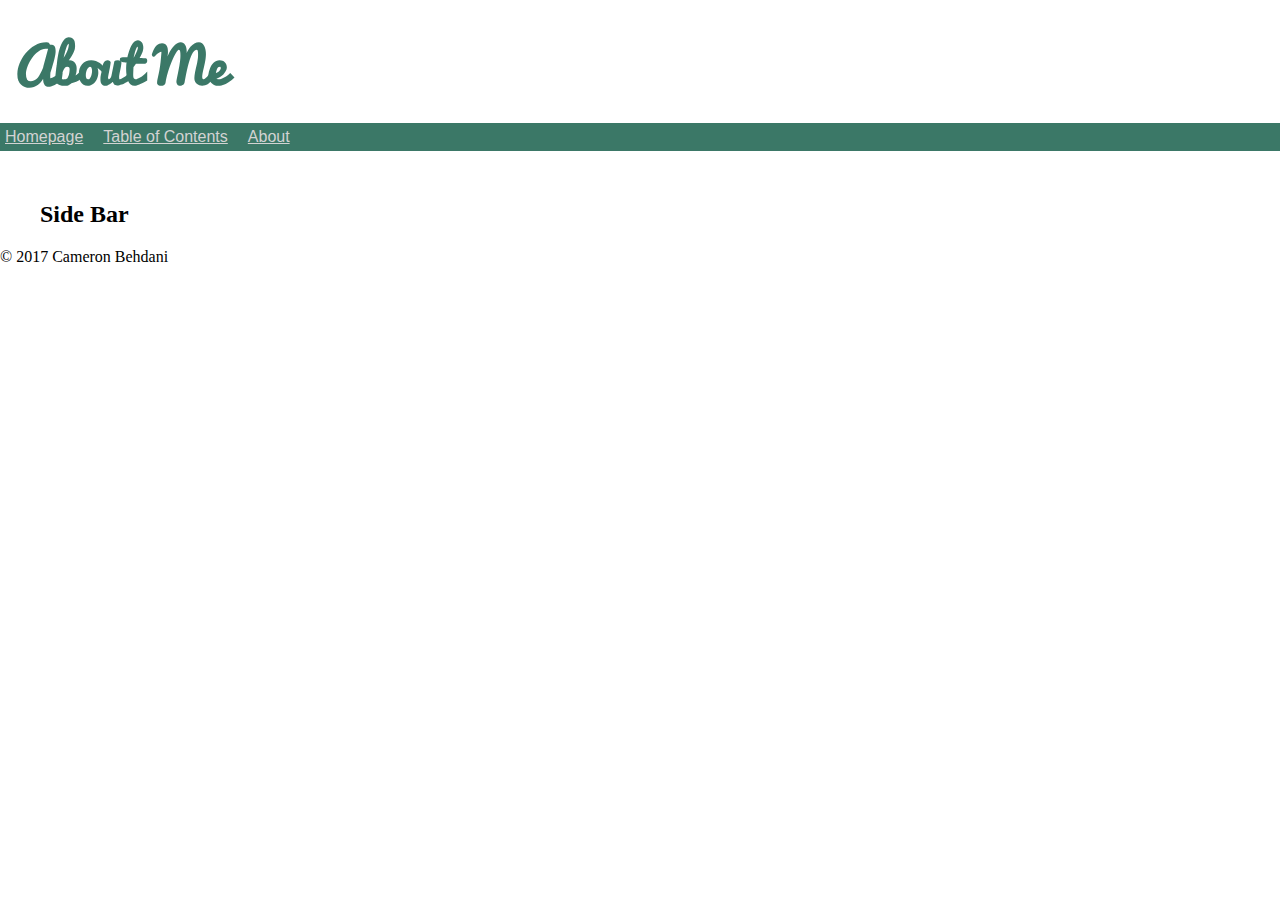
<file: about.html>
<!DOCTYPE html>
<html lang="en">
<head>
    <meta charset="UTF-8">
    <title>About</title>
    <link rel="stylesheet" href="/style.css">
</head>
    
<body>
   <h1>About Me</h1> 
    
    <nav class="menu">
    <a href="index.html">Homepage</a> &nbsp;&nbsp;&nbsp;
    <a href="table_of_contents.html">Table of Contents</a> &nbsp;&nbsp;&nbsp;
    <a href="about.html">About</a> &nbsp;&nbsp;&nbsp;
    </nav>
    
    

    
    <aside> 
    <h2>Side Bar</h2>
    </aside>
    
    
    
    <footer>
    &copy; 2017 Cameron Behdani &nbsp; 
    </footer>
</body>
    
</html>
</file>
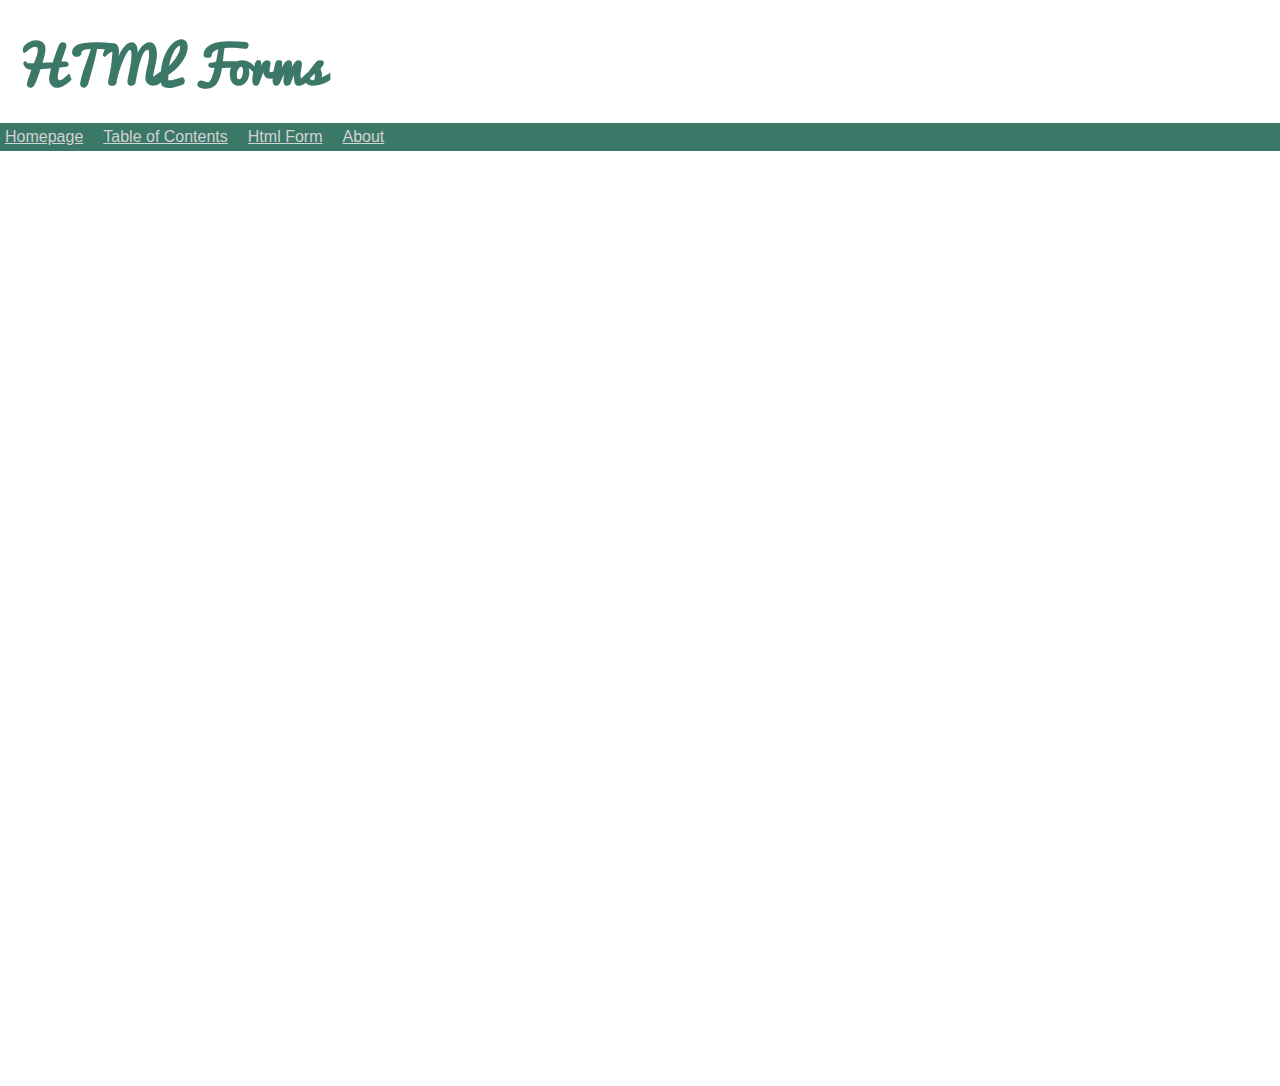
<file: html_form.html>
<!DOCTYPE html>
<html lang="en">
<head>
    <meta charset="UTF-8">
    <title=HTML Form></title>
    <link rel="stylesheet" href="/style.css">
</head>
    
<body>
    <h1>HTML Forms</h1>
    <header> 
    <nav class="menu">
    <a href="index.html">Homepage</a> &nbsp;&nbsp;&nbsp;
    <a href="table_of_contents.html">Table of Contents</a> &nbsp;&nbsp;&nbsp;
    <a href="html_form.html">Html Form</a> &nbsp;&nbsp;&nbsp;
    <a href="about.html">About</a> &nbsp;&nbsp;&nbsp;
    </nav>
    </header>
    
    
    <form> 
<!--<form action="/url-you-want-to-send-it-to">-->
        <input type="text" placeholder="First Entry Box" required> Must Submit
        <br>
        <input type="text" placeholder="Second Entry Box"> Optional
        <br>
        <button type = "submit">Click To Submit</button>
    </form>
    
    

</body>    
</html>
</file>
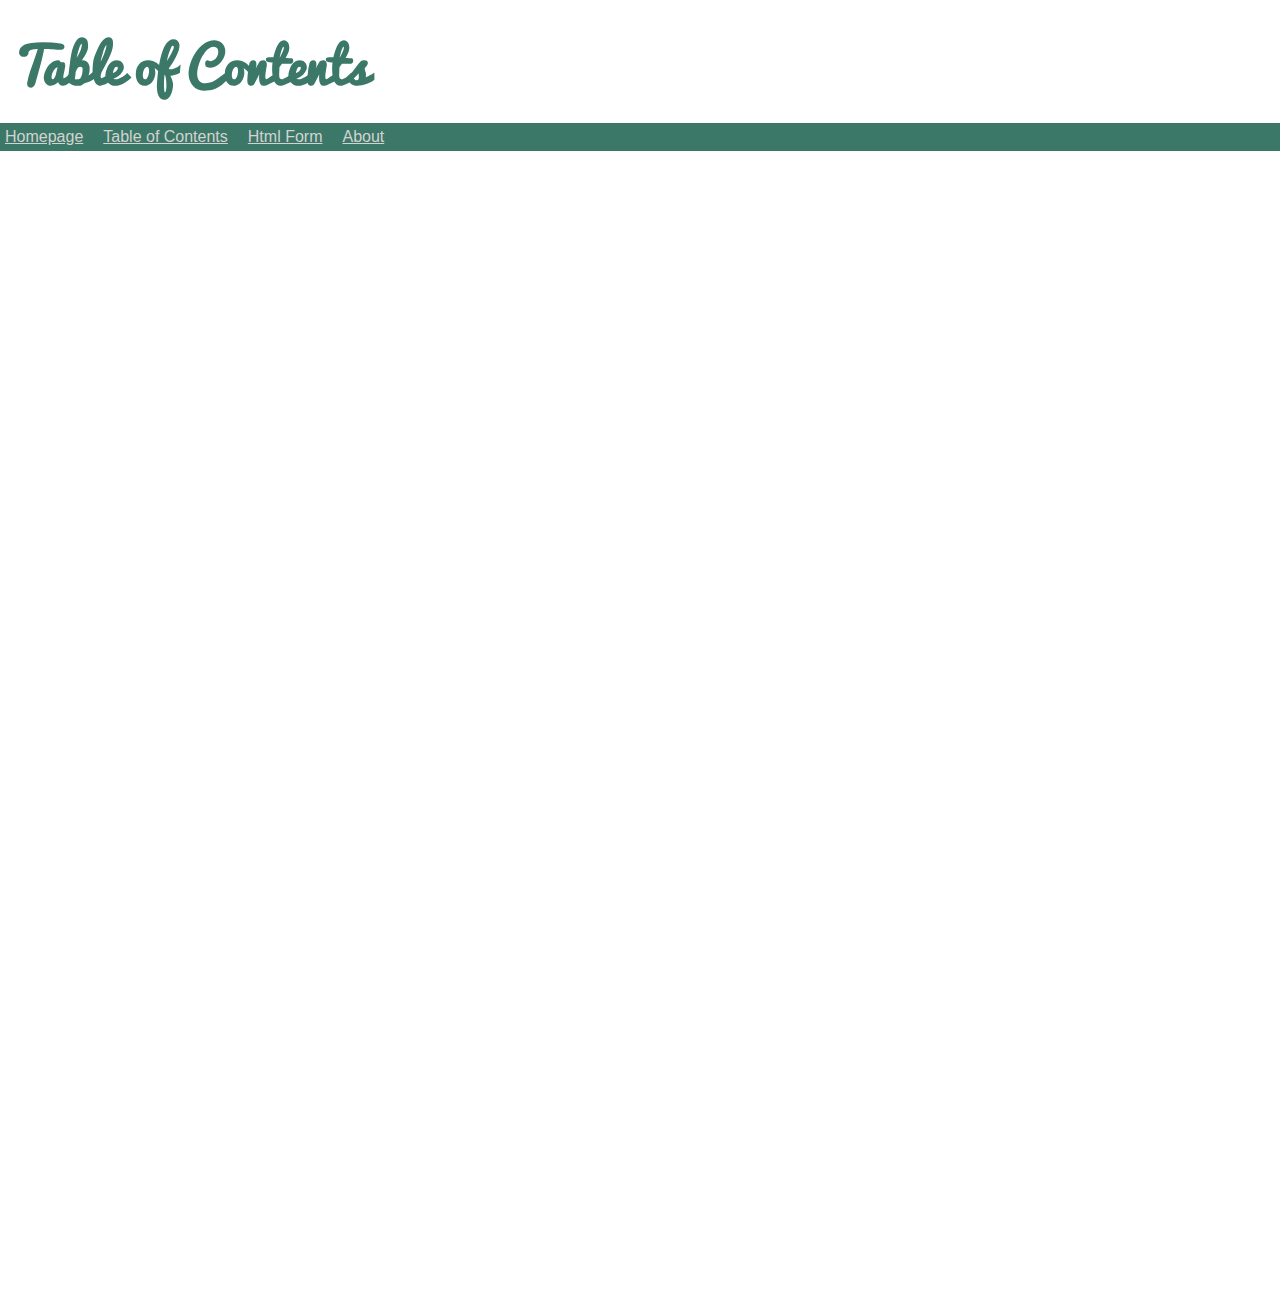
<file: table_of_contents.html>
<!DOCTYPE html>
<html lang='en'>
<head>
    <meta charset="UTF-8">
    <title>Table of Contents</title>
    <link rel="stylesheet" href="/style.css">
</head>

<body>
    
    <h1>Table of Contents</h1>
    
    <header>
    <nav class="menu">
    <a href="index.html">Homepage</a> &nbsp;&nbsp;&nbsp;
    <a href="table_of_contents.html">Table of Contents</a> &nbsp;&nbsp;&nbsp;
    <a href="html_form.html">Html Form</a> &nbsp;&nbsp;&nbsp;
    <a href="about.html">About</a> &nbsp;&nbsp;&nbsp;

    </nav>
        
    </header>
    
    
    
    <aside>
    <h2>Side Bar</h2>
        <p>testing some stuff</p>
    </aside>
    
    
    
    
<h2>This is a list of different pages/things that I am trying out</h2>
    
<ul>
    <blockquote>
    <li>Messing around with CSS tags</li>
    <li>Spacing and Box Model with CSS</li>
    <li>To Be Continued...</li>
    </blockquote>

</ul>    
    
    <footer>
    &copy; 2017 Cameron Behdani &nbsp; 
    </footer>
    
</body>    

</html>
</file>
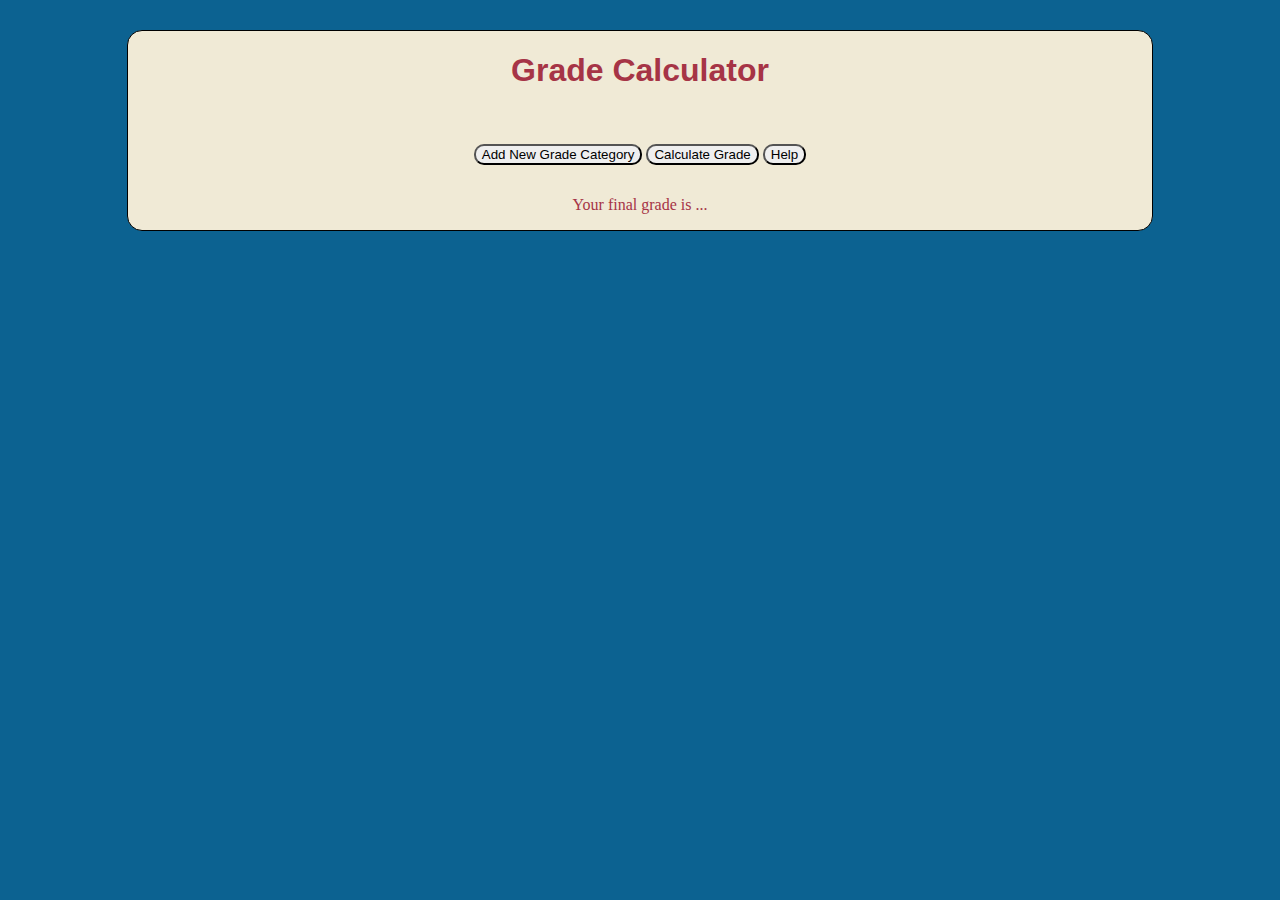
<file: gradeCalculatorProject/gradeCalculator.html>
<!DOCTYPE html>
<html lang="en">
<head>
    <meta charset="UTF-8">
    <meta name ="description" content="Free Online Grade Calculator">
    <meta name ="keywords" content="Grade Calculator, HTML, CSS, JS">
    <meta name ="author" content="Cameron Behdani">
    <meta name="viewport" content="width=device-width, initial-scale=1.0">
    <meta http-equiv="X-UA-Compatible" content="ie=edge">
    <title>Class Grade Calculator</title>
    <link rel="shortcut icon" typ="image/png" href="/images/Corona1- Crown.jpg">
    <link rel="stylesheet" href="gradeCalcStyle.css">
    <script src="gradeCalcJS.js"></script>
</head>
<body>
    <div id="calculatorBody">
        <h1>Grade Calculator</h1>
        <div id="calculationArea">
            <br>
            <button id="addCategoryButton">Add New Grade Category</button>
            <button id="calculateButton">Calculate Grade</button>
            <button id="helpButton">Help</button>
            <div id="helpModal" class="modal">
                <div class="modal-content">
                    <span id="closeBtn">&times;</span>
                        <img src="/gradeCalculatorProject/HelpImage.JPG" alt="">
                        <p id="modalText">Enter the % weight of the grade type at the top (40% for Quizzes in this example) and the % of each grade at the bottom (93% and 78% for Quiz 1 and 2)</p>
                </div>
            </div>
            <div id="calculationOutput">
                <p>Your final grade is <span id="finalGradeLocation">...</span></p>
            </div>
            <div id="numberInputArea">
            </div>
        </div>
    </div>
</body>
</html>
</file>
<file: CSS/style.css>
/* general layout/fonts */

html{
    overflow-x: hidden;
    scroll-behavior: smooth;
}
body{
}
html, body {
    height: 100%;
    margin: 0px;
    position: relative;        
    max-width: 100%;
    
}
header{
    height: 100%;
}
aside{
    width: 120px;
    padding: 30px 0 0 40px;
}
p{
    color: white;
}
li{
    color: white;
}
h1{
    color: #3B7867;
    font-family: Pacifico;
    font-size: 50px;
    padding: 5px;
    margin: 10px;
}
.btn{
    padding: 0;
}
@font-face{
    font-family:Pacifico;
    src:url(/fonts/Pacifico.ttf)
}
#GitHubIcon{
    margin-right: 12px;
}
.logoSize{
    width: calc(20px + 4vw);
    flex-basis: 20%;
    margin: 8px;
}
.project-title-general{
    color: white;
    font-size: 6vh;
    font-family: Pacifico;
}
.project-title-1{
    color: white;
    font-size: calc(15px + 2vw);
}
#projectarea1{
    background-color:grey;
    overflow-x:hidden;
    position:relative;
    min-height: 45%;
    max-height: 70%;
    width: 86%;
    text-align: center;
    margin: 0 auto;
    margin-bottom: 8vh;
    padding: 5px;
    border-radius: 20px;
    padding: 20px 30px 20px 30px;
}
#projectarea2{
    background-color:grey;
    overflow-x:hidden;
    position:relative;
    min-height: 45%;
    max-height: 70%;
    width: 86%;
    text-align: center;
    margin: 0 auto;
    margin-bottom: 8vh;
    padding: 5px;
    border-radius: 20px;
}
#projectarea3{
    background-color:grey;
    overflow-x:hidden;
    position:relative;
    height:30wv;
    width: 86%;
    text-align: center;
    margin: 0 auto;
    margin-bottom: 8vh; 
    padding: 5px;
    border-radius: 20px;
 }

.projectArea{
    border: .5px solid black;
    margin-top: 1600px !important;
    padding-top: 0px;
    padding-bottom: 0px;
    overflow-y: hidden;
}
.bioHeader{
    font-size: 6vh;
    color: white;
    font-family:Pacifico;
}
.bioBody{
    text-align: center;
    padding-top: 15px;
    padding-bottom: 15px;
}
.bioText{
    font-size: 8px + 3vh;
    float: left;
    width: 50%;
    color: white;
    margin-right: 20px;
}
#previousLangExperience{
    /* display: flex;
    flex-direction: row;
    flex-wrap: wrap; */
    float:left;
    width: 45%;
    margin-left: 20px;
} 
#previousTechnologyExperience{
    float: right;
    width:45%;
    margin-right: 20px;
}
#spacing{
    display:block;
    clear: both;
}
@media (max-width: 692px){
    .bioText{
        margin-left: 17vw;
        width: 105%;
        margin-left: 0;
        margin-right: 0;
    }
    #myHeadshot{
        margin-top:20px;
    }
    #previousLangExperience{
        float:left;
        width: 100%;
        margin-left: 0;
    } 
    #previousTechnologyExperience{
        float: center;
        width: 100%;
        border-top: 1px grey solid;
        margin-right: 0;
    }
}
.programmingProjects{
    text-align: center;
    color: white;
    width: 100%;
    float: center;
    padding-bottom: 10px;
    padding-top: 10px;
}
#projectTitle{
    font-size: 6vh;
    font-family: Pacifico;
}
.projectDescription{
    font-size: 15px;
}
@media (max-width: 550px) {
    .text-contents{
        text-align: center;
        font-size: calc(25px + .6vw);
        width: 100%;
    }
    .programmingProjects{
        text-align: center;
        float: none;
    }
    .invisHr{
        border-bottom: 1px solid #000;
    }
}
.logoSize {
    transition: transform .2s;   
}
.logoSize:hover {
    -ms-transform: scale(1.1);
    -webkit-transform: scale(1.1); 
    transform: scale(1.1); 
} 

#projectBody{
    display: flex;
    flex-wrap: wrap;
}
.projectItem{
    width:33.33%;
    background-color: #505654;
    min-height:250px;
    border:5px dashed white;
    margin: 10px;
}
@media(max-width: 1300px ){
    .projectItem{
        width:49.75%;
    }
}
@media(max-width: 800px ){
    .projectItem{
        width:99.5%;

    }
}
.projectTextHeader{
    font-family: Pacifico;
    font-size: 28px;
}
/* for mobile, remove % and make projects float down */
.container{
    text-align: center;
    position: relative;
    top: -5%;
    height: calc(85px + 9vh);
    color: lightgrey;
    margin-top: 50px;
}   
.display-1{
    text-align: center;  
}
.picture-contents{
    width: 20%;
    min-width: 80px;
}
.bodycontent{
    background-color: brown;
    overflow-x:hidden;
    position:relative;
    min-height: 110%;
    width: 100%;
}
.projectsection{
    background-color: #505654;
    overflow-x:hidden;
    position:relative;
    height: 80%;
    width: 93%;
    text-align: center;
    margin: 0 auto;
    padding: 100px 0px;
    background-image: linear-gradient(to bottom, white 50%, rgba(255, 0, 0, 0) 0%);
    background-position: 48.5% 50%;
    background-size: 3.5vw 200px;
    background-repeat: repeat-y;
    border-top: grey 1px solid;
}
@media(min-width: 800px ){
    .projectsection{
        background-size: 1.8% 200px;
        background-position: 49% 50%;
    }
}
.jumbotron{
    display:flex;
    align-content:center;
    text-align: center;
    align-items:center;
}
.jumbotronstate1{
    height: 78%;
    margin:0;
    background:#26C9FF;
}
.jumbotronstate2{
    height: 78%;
    margin:0;
    background:#223947;
}
.jumbotron2{
    height: 25%;
    padding: 0px;
    margin: 0px; 
}
#mission_statement{
    font-size: 20px;
}
.menu{
    background: #3B7867;
    padding: 5px;
}
.menu a{
    color: lightgrey;
    text-decoration: no;
    font-family: arial;
}
.menu a:hover{
    color: grey;
}
.navbar-brand{
    height: 100%;
}
.navbar-state1{
    background-color: #62b0bc;
}
.crown{
    height: 85%;
    width: 4.0%;
    min-height: 40px;
    min-width: 40px;
}
.thanks{
    text-align: center;
}
.cookiecontainer{
    height:100%;
    width: 100%;
    transition: .5s;
    text-align: center;
}
.cookiepic{
    max-width: 22%;
    min-width: 100px;
}
.card {
    margin: 0 auto;
    float: none; 
    margin-bottom: 10px; 
}
#wrapper {
    position: absolute;
    width: 100%;
    height: 55%;
    transition: all 1s;
}
.cloudpic1{
    position:absolute;
    top: 5vh;
    left:0px;
    max-width: 20%;
    overflow: hidden;
    animation-name: floatacrosscloud;
    animation-duration: 32s;
    animation-fill-mode: forwards;
    animation-iteration-count: infinite;
    animation-timing-function: linear;
}
.cloudpic2{
    position:absolute;
    top: 9vh;
    left:0px;
    max-width: 20%;
    overflow: hidden;
    animation-name: floatacrosscloud2;
    animation-duration: 32s;
    animation-fill-mode: forwards;
    animation-iteration-count: infinite;
    animation-timing-function: linear;
}
.cloudpic3{
    position:absolute;
    top: 9vh;
    left:-30px;
    max-width: 20%;
    overflow: hidden;
    animation-name: floatacrosscloud3;
    animation-duration: 32s;
    animation-fill-mode: forwards;
    animation-iteration-count: infinite;
    animation-timing-function: linear;
}
.planepic1{
    position:absolute;
    top: 13%;
    left: 40%;
    max-width: 12%;
    min-width: 20vh;
    overflow: hidden;
    animation-name: floatacrossplane;
    animation-duration: 15s;
    animation-fill-mode: forwards;
    animation-iteration-count: infinite;
    animation-timing-function: linear;
}
.ground{
    background-color: brown;
    width: 100%;
}
.road{
  height: 100%; 
}
.tri{
    width: 800px;
    max-width:100%    
}
.cactus1container{
    position: absolute;
}
.cactus_1{
position: relative;
top:30vh;
height: 29vh;
left: 3%;
}
.cactus2container{
    position: absolute;
}
.cactus_2{
position: relative;
top:36vh;
left:35%;    
width: 8%;
}
@media (min-width: 680px) {
    .cactus_2{
        top:35vh;
        left: -10%;
    }
}
@keyframes floatacrosscloud{
    from{left:-25%}
    to{left:102.5%}
}
@keyframes floatacrosscloud2{
    from{left:-21%}
    to{left:106.5%}
}
@keyframes floatacrosscloud3{
    from{left:-29%}
    to{left:98.5%}
}
@keyframes floatacrossplane{
    from{left:-35%}
    to{left:99.5%}
}
.scrollArrowDown{
    animation: yRotate 5s linear infinite;

}
.scrollArrowUp{
    animation: yRotate 3s linear infinite;
}
#pokeball{
    height:80px;
    width:80px;
    border-radius: 50%;
}
@keyframes yRotate {
    0% {
      transform: rotateY(0) translateY(0px);
    }
    50%{
        transform: rotateY(180deg) translateY(15px);
    }
    100% {
      transform: rotateY(360deg) translateY(0px);
    }
  }
#ranorexLogo{
    position: relative;
}
</file>
<file: style.css>
html, body {
    height: 100%;
    margin: 0px;

    position: relative;        
    max-width: 100%;
    overflow-x: hidden;
}

@font-face{
    font-family:Pacifico;
    src:url(/fonts/Pacifico.ttf)
}

p{
    color: white;
}

li{
    color: white;
}

h1{
    color: #3B7867;
    font-family: Pacifico;
    font-size: 50px;
    padding: 5px;
    margin: 10px;
/*    margin-top: 50px;*/
}

.project-title-general{
    color: white;
    font-size: 7vh;
    font-family: Pacifico;
    margin-top: 8vh;
}

.project-title-1{
    color: white;
    font-size: calc(15px + 2vw);
}

.text-contents{
    text-align: left;
    font-size: calc(12px + .7vw);
    width: 60%;
    float: left;
    margin-left:7vh;
}




.container{
        text-align: center;
        position: relative;
        top: -5%;
        height: calc(85px + 9vh);
/*        width: 100%;*/
        color: lightgrey;
        margin-top: 50px;
}   

.display-1{
    text-align: center;  
}

.picture-contents{
    width: 30%;
    min-width: 10%;
    

}


header{
    height: 100%;
}




.bodycontent{
    background-color: brown;
    overflow-x:hidden;
    position:relative;
    min-height: 110%;
    width: 100%;
}

.projectsection{
    background-color: #505654;
    overflow-x:hidden;
    position:relative;
    height: 80%;
    width: 93%;
    text-align: center;
    margin: 0 auto;
    
    
    
}

.projectarea1{
    background-color:grey;
    overflow-x:hidden;
    position:relative;
    min-height: 35%;
    max-height: 70%;
    width: 86%;
    text-align: center;
    margin: 0 auto;
    margin-top: 8vh;
    margin-bottom: 8vh;
    
    border: 2px solid #505654;
    padding: 5px;
    border-radius: 20px;
}


.projectarea2{
   background-color:grey;
    overflow-x:hidden;
    position:relative;
    height:30wv;
    width: 86%;
    text-align: center;
    margin: 0 auto;
    margin-top: 8vh;
    margin-bottom: 8vh; 
    
    border: 2px solid #505654;
    padding: 5px;
    border-radius: 20px;
}


.jumbotron{
/*    margin-bottom: 0px;*/
    
    
/*    centering text in jumbotron*/
    display:flex;
    align-content:center;
    text-align: center;
    align-items:center;

}

.jumbotron1{
/*
   min-height: 675px; 
    max-height: 675px;
*/
    height: 78%;
    margin:0;
   background:#26C9FF;
}

.jumbotron2{
/*
    min-height: 250px;
    max-height: 10%;
*/
    height: 25%;
    padding: 0px;
    margin: 0px; 
    
/*
    height: 100%;
    width: 100%;
*/
    
    
    
}


/*
.cloudpic{
    transform: translate(400px, -75px) 
    transform: scaleX(1); 
}
*/




#mission_statement{
    font-size: 20px;
}



.menu{
    background: #3B7867;
    padding: 5px;
}

.menu a{
    color: lightgrey;
    text-decoration: no;
    font-family: arial;
}

.menu a:hover{
    color: grey;
}

aside{
    width: 120px;
    padding: 30px 0 0 40px;
}

/*
.navbar-custom{
    background-color: #62b0bc;
   
    This caused positioning problems
    height: 9%;
    Using navbar-light as the background color attribute changer now

}
*/

.navbar-brand{
    height: 100%;
}

.navbar-light{
    background-color: #62b0bc;
}


.crown{
    height: 85%;
    width: 4.0%;
    min-height: 40px;
    min-width: 40px;
}

.thanks{
    text-align: center;
}

/*whole container*/
.cookiecontainer{
    height:100%;
    width: 100%;
    transition: .5s;
    text-align: center;
/*    position:relative;*/
}

/*image*/
.cookiepic{

/*
    height:100%;
    width: 100%;
*/
    max-width: 22%;
    min-width: 100px;
   
}



.card {
        margin: 0 auto; /* Added */
        float: none; /* Added */
        margin-bottom: 10px; /* Added */
}

/* neon red to troubleshoot
* {
    background: #000 !important;
    color: #0f0 !important;
    outline: solid #f00 1px !important;
}*/


#wrapper {
    position: absolute;
    width: 100%;
    height: 55%;
    transition: all 1s;
}


.cloudpic1{
    position:absolute;
    top: 5vh;
    left:0px;
    max-width: 20%;
    overflow: hidden;
    animation-name: floatacrosscloud;
    animation-duration: 32s;
    animation-fill-mode: forwards;
    animation-iteration-count: infinite;
    animation-timing-function: linear;
}

.cloudpic2{
    position:absolute;
    top: 9vh;
    left:0px;
    max-width: 20%;
    overflow: hidden;
    animation-name: floatacrosscloud2;
    animation-duration: 32s;
    animation-fill-mode: forwards;
    animation-iteration-count: infinite;
    animation-timing-function: linear;
}


.cloudpic3{
    position:absolute;
    top: 9vh;
    left:-30px;
    max-width: 20%;
    overflow: hidden;
    animation-name: floatacrosscloud3;
    animation-duration: 32s;
    animation-fill-mode: forwards;
    animation-iteration-count: infinite;
    animation-timing-function: linear;
}



/*heights 10% 25% 20% */










.planepic1{
    position:absolute;
    top: 10%;
    left: 40%;
    max-width: 12%;
    min-width: 20vh;
    overflow: hidden;
    
    animation-name: floatacrossplane;
    animation-duration: 15s;
    animation-fill-mode: forwards;
    animation-iteration-count: infinite;
    animation-timing-function: linear;
    
}





.ground{
    background-color: brown;
    width: 100%;
/*    position: relative;*/
}

.road{
  height: 100%;
/*
  height: 0;
  width: 0;
    
    
  text-align: center;
  border-left: 130px solid transparent;
  border-right: 130px solid transparent; 
  border-bottom: 250px solid black;   
  margin: 0 auto;
    
*/
    
    
}




.tri{
    width: 800px;
    max-width:100%
        
}


.cactus1container{
    position: absolute;
}

.cactus_1{
 position: relative;
top:30vh;
left:-34%;    
    
 width: 23%;
 
}



.cactus2container{
    position: absolute;
}

.cactus_2{
 position: relative;
top:36vh;
left:35%;    
    
 width: 8%;
 
}


@media (min-width: 680px) {
    .cactus_2{
        top:35vh;
        left: -10%;
    }
}




/*Keyframes*/

@keyframes floatacrosscloud{
/*
    from{transform: translateX(0)}
    to{transform: translateX(2150px)}
*/
    from{left:-25%}
    to{left:102.5%}
}

@keyframes floatacrosscloud2{
/*
    from{transform: translateX(0)}
    to{transform: translateX(2150px)}
*/
    from{left:-21%}
    to{left:106.5%}
}

@keyframes floatacrosscloud3{
/*
    from{transform: translateX(0)}
    to{transform: translateX(2150px)}
*/
    from{left:-29%}
    to{left:98.5%}
}


@keyframes floatacrossplane{
/*
    from{transform: translateX(0)}
    to{transform: translateX(2150px)}
*/
    
    from{left:-35%}
    to{left:99.5%}
}
</file>
<file: gradeCalculatorProject/gradeCalcStyle.css>
body{
    background-color:#0c6291;
    color: #a63446;
}
h1{
    font-family: 'Trebuchet MS', 'Lucida Sans Unicode', 'Lucida Grande', 'Lucida Sans', Arial, sans-serif
}
#calculatorBody{
    background-color: #F0EAD6;
    text-align: center;
    border: 1px solid black;
    width: 80vw;
    margin: 0 auto;
    margin-top: 30px;
    border-radius: 15px;
}
#calculateButton{
    margin: 15px 0;
    border-radius: 10px;
}
#addCategoryButton{
    border-radius: 10px;
}
.addGradeButtons{
    margin-bottom: 10px;
}
#helpButton{
    border-radius: 10px;
}
.gradeInputSpacing{
    width: 35%;
    margin: 10px 0 10px 0;
}
.categoryNameBoxSpacing{
    margin: 15px 0;
    text-align: center;
}
.categoryWeightBoxSpacing{
    margin: 15px 0;
    text-align: center;
}
.categoryBoxSize{
    width: 200px;
    min-height: 150px;
    background-color: lightgrey;
    margin: 10px;
}
#numberInputArea{
    display: flex;
    flex-wrap: wrap;
}
.closeCategoryButton{
    background-color: white;
    width: 15%;
    float: right;
    margin: -1px;
}
.closeGradeBoxButton{
    background-color: white;
    width: 15%;
    margin: 10px 0 10px 0;
}
.toolbarArea{
    padding-bottom: 2px;
}
@media only screen and (max-width: 549px){
    .categoryBoxSize{
        margin-left: 8vw;
    }
}

.modal{
    display: none;
    position: fixed;
    z-index: 1;
    left: 0;
    top: 0;
    width: 100%;
    height: 100%;
    overflow: auto;
    background-color: rgba(0,0,0,0.4);
}

.modal-content{
    background-color: #f4f4f4;
    margin: 5% auto;
    padding: 5px;
    width: 220px;
}
#closeBtn{
    color: black;
    float: right;
    font-size: 20px;
    border: #000 1px solid;
    width: 25px;
}
#closeBtn:hover,#closeBtn:focus{
    color: #000;
    text-decoration: none;
    cursor: pointer;
}
#modalText{
    margin: 5px;
}
</file>
